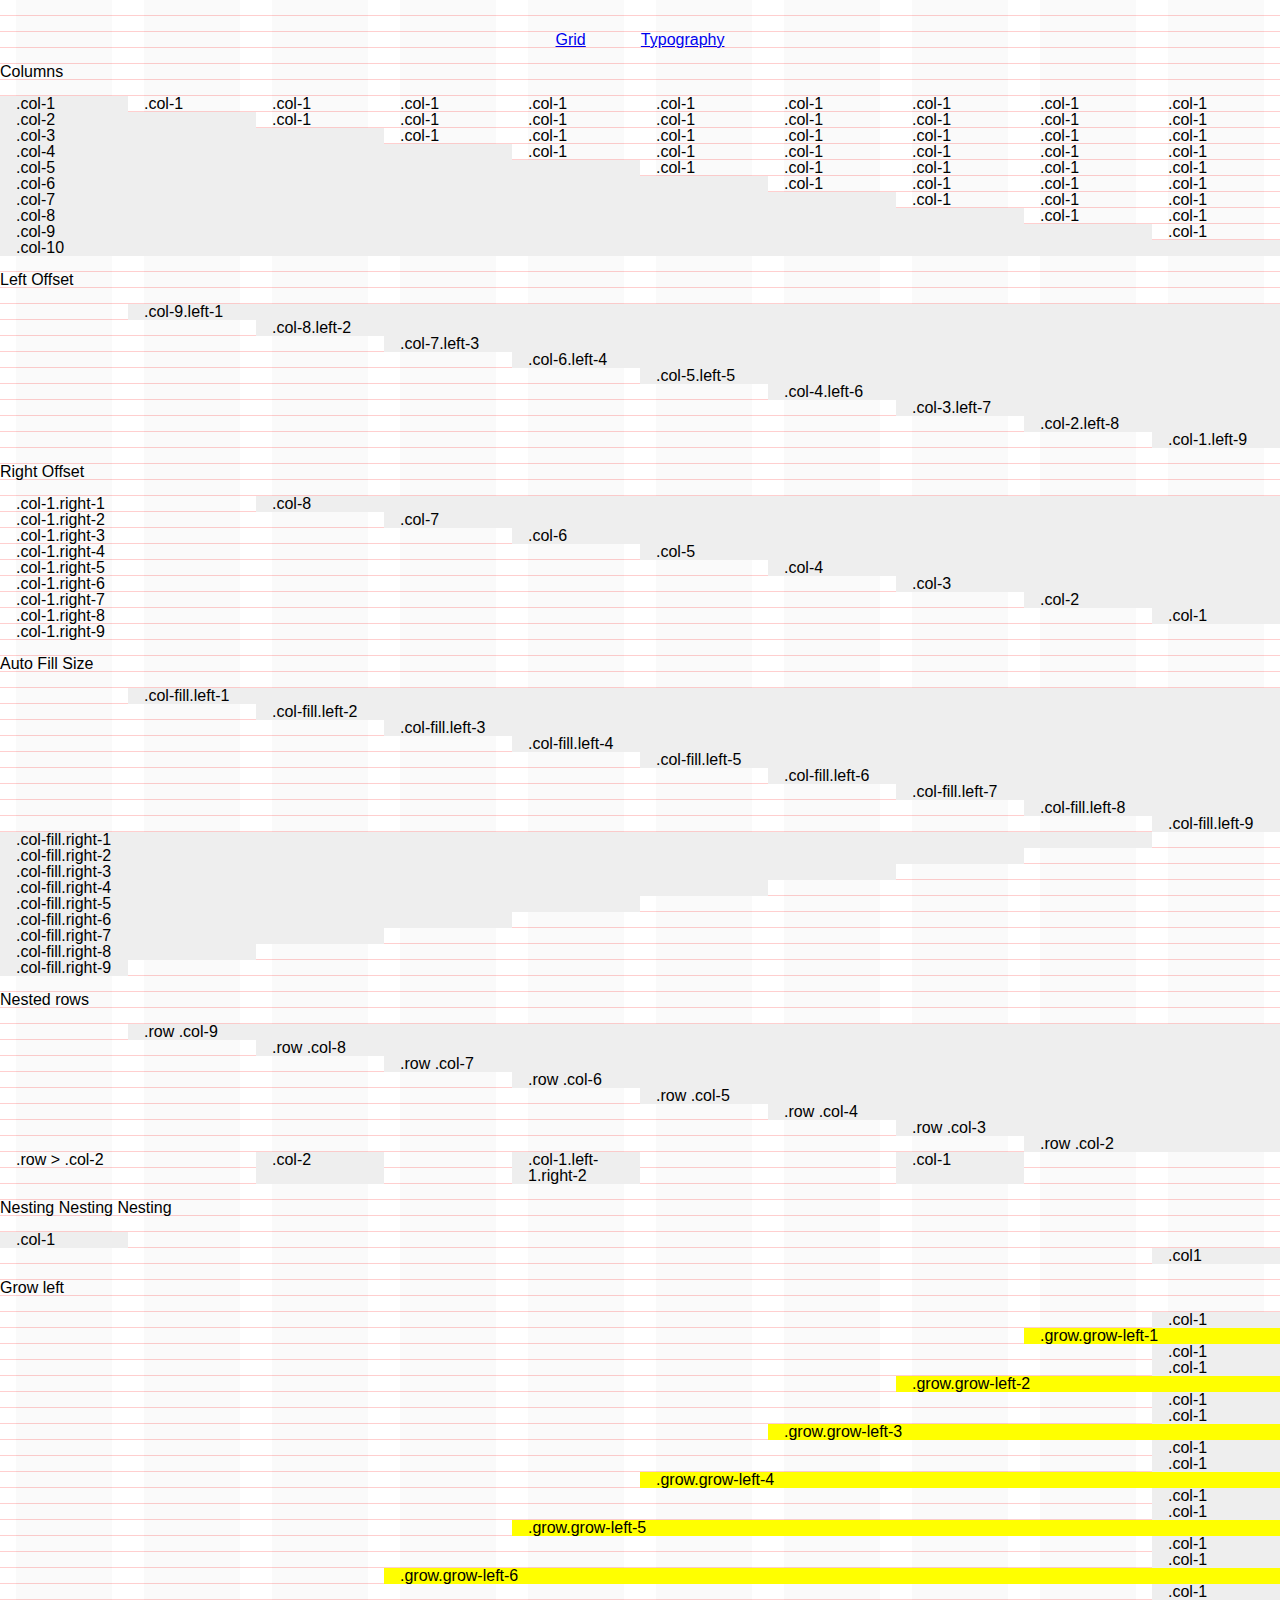
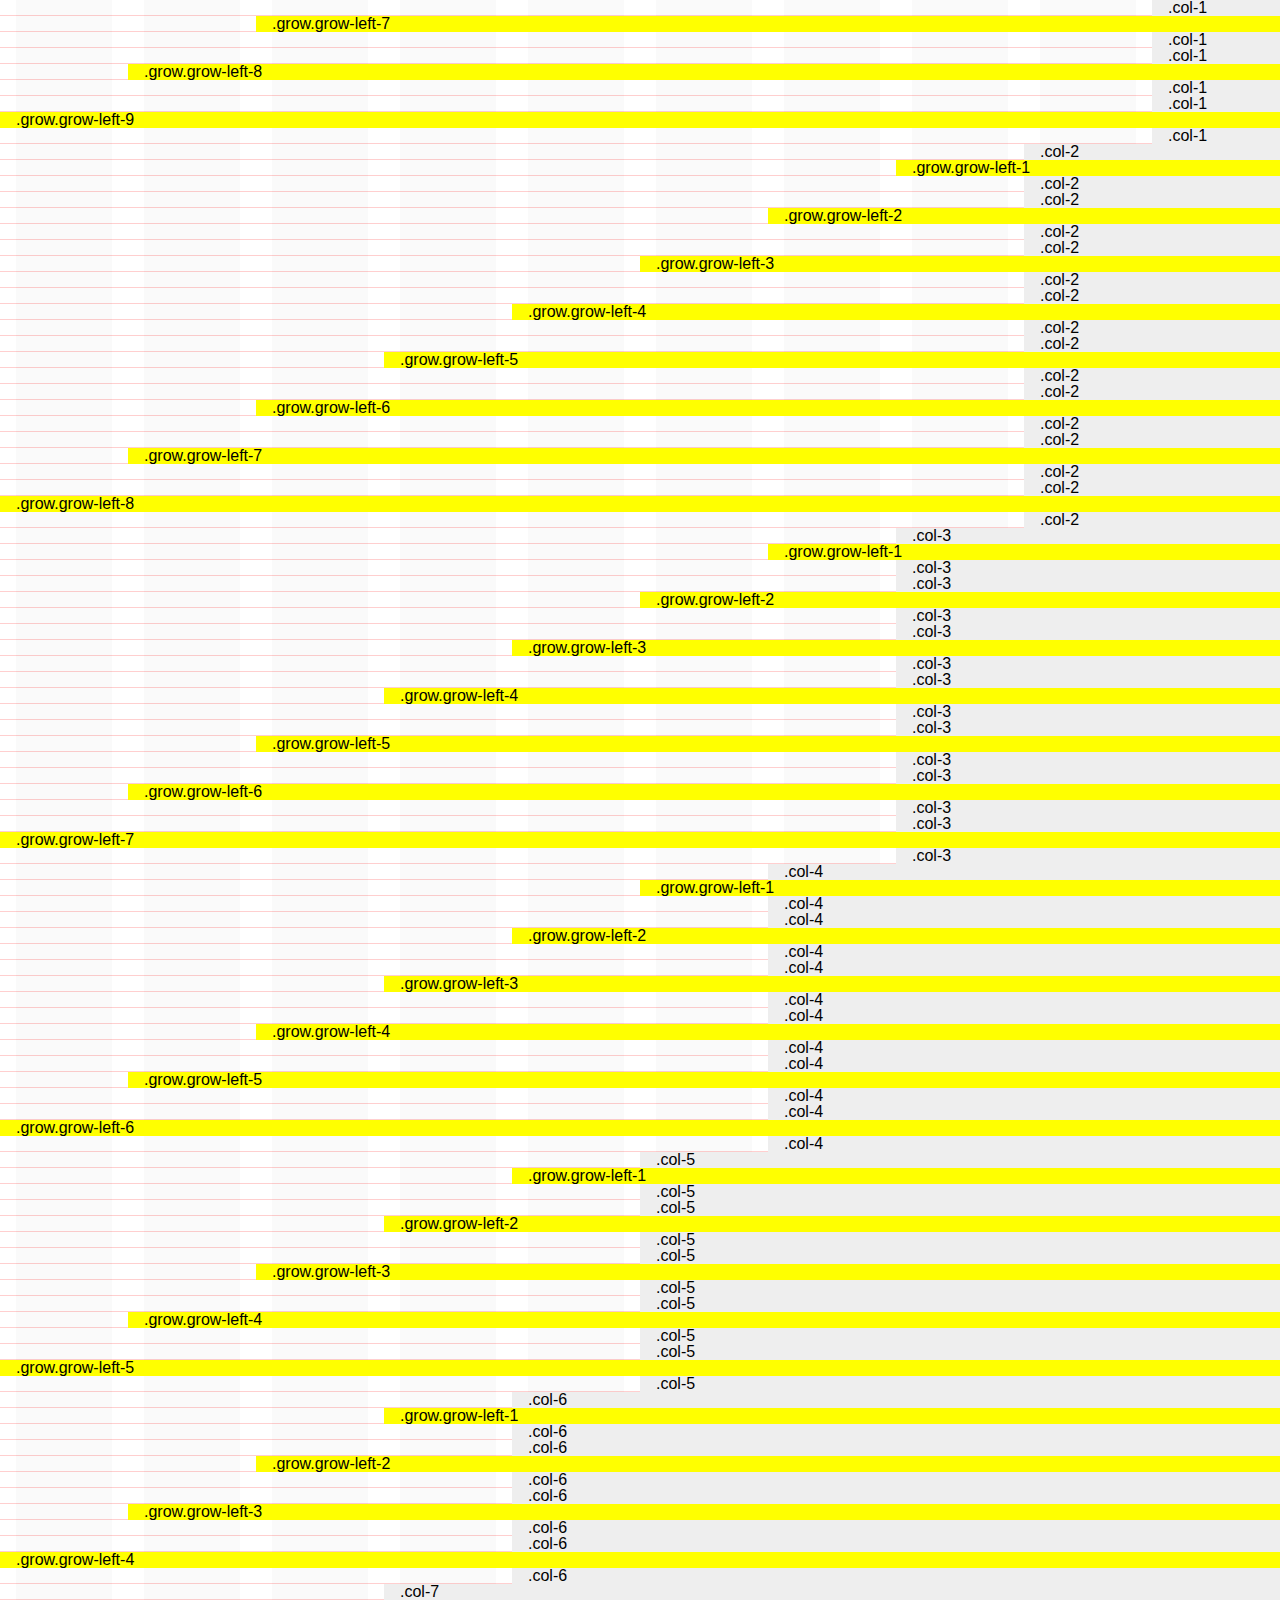
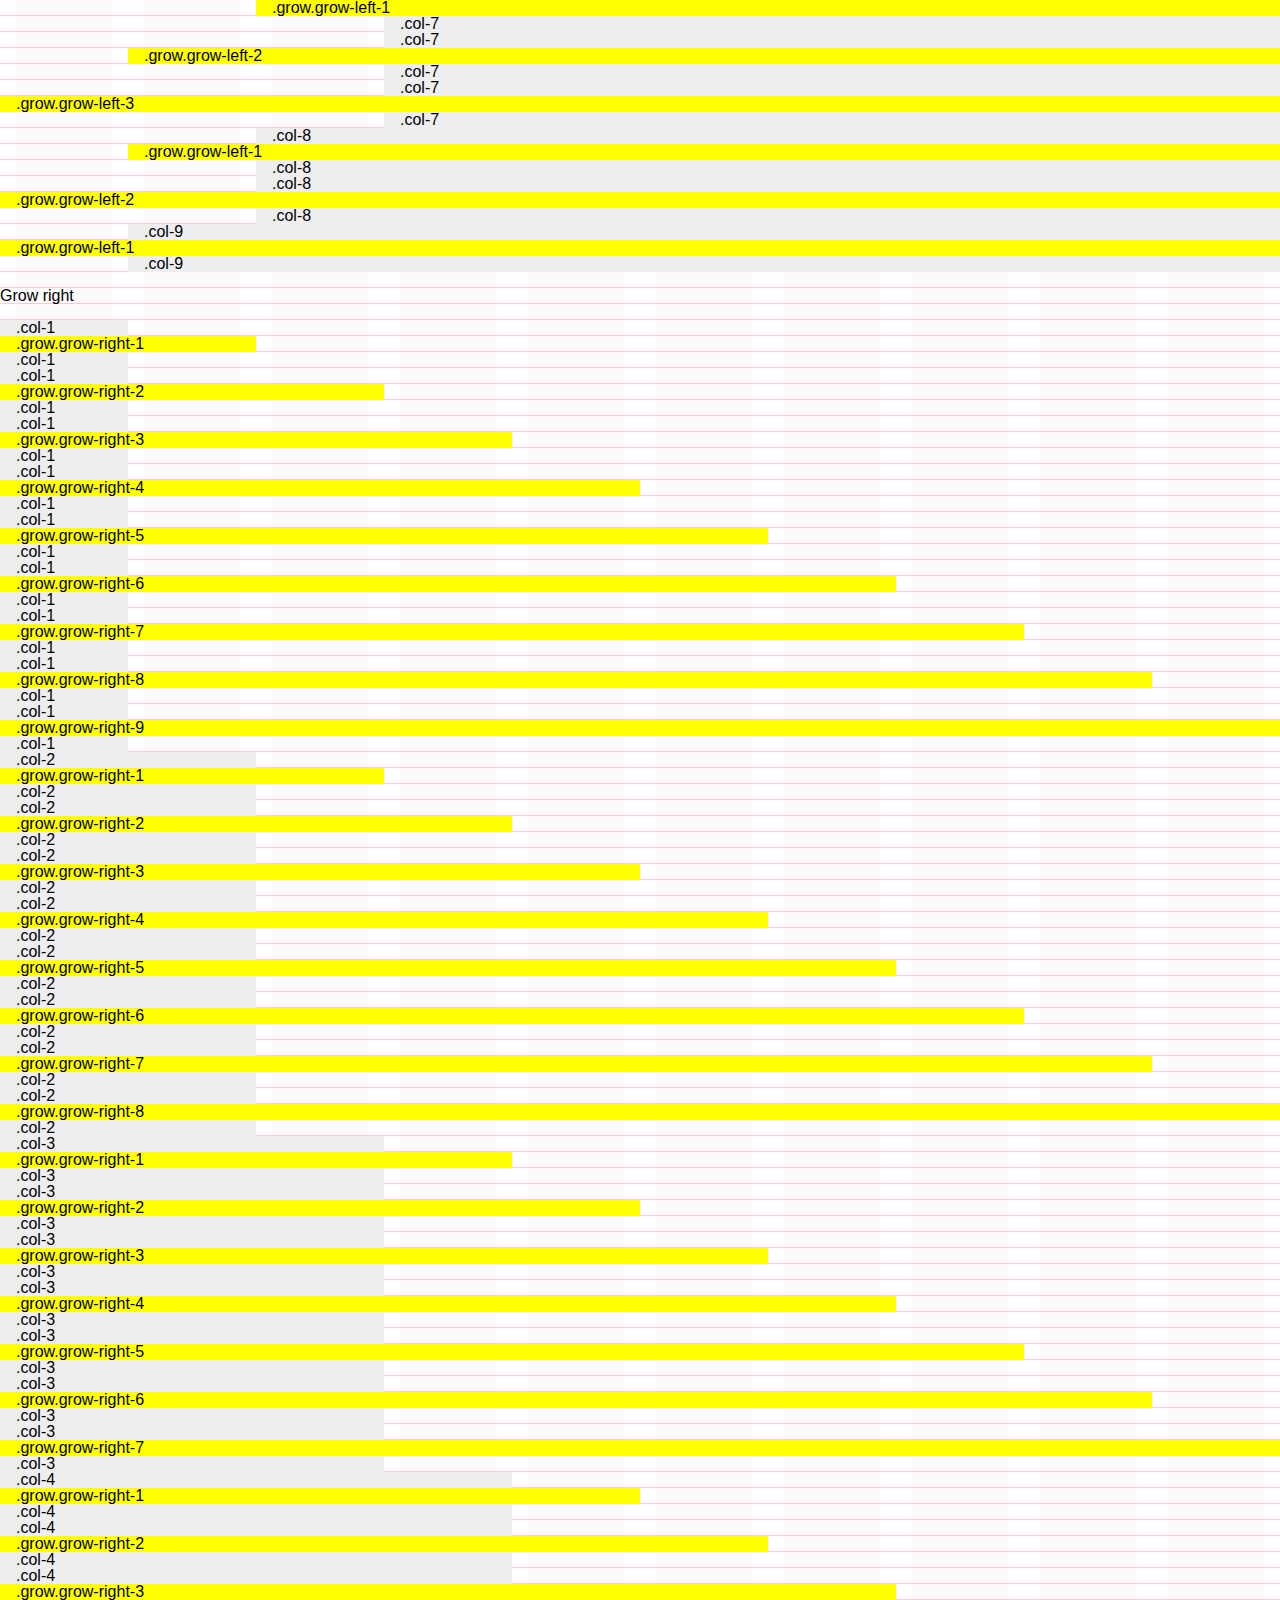
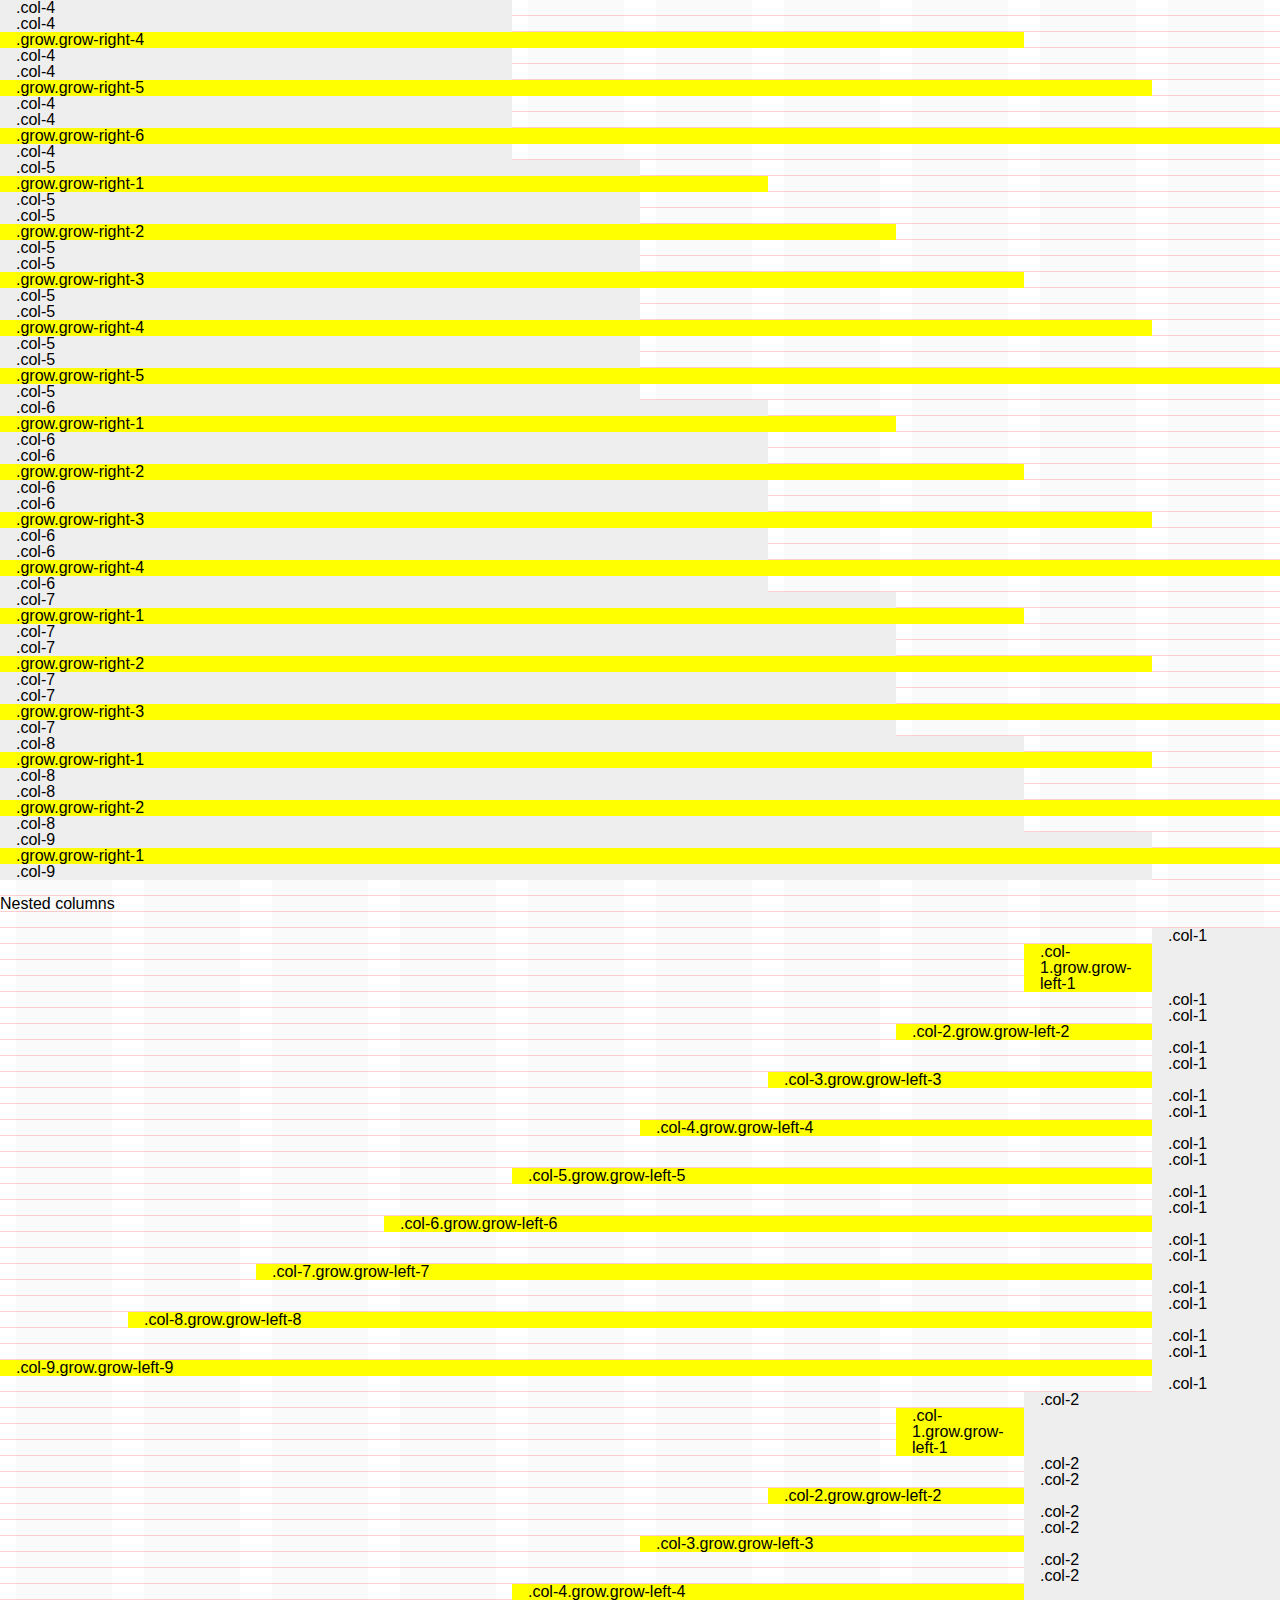
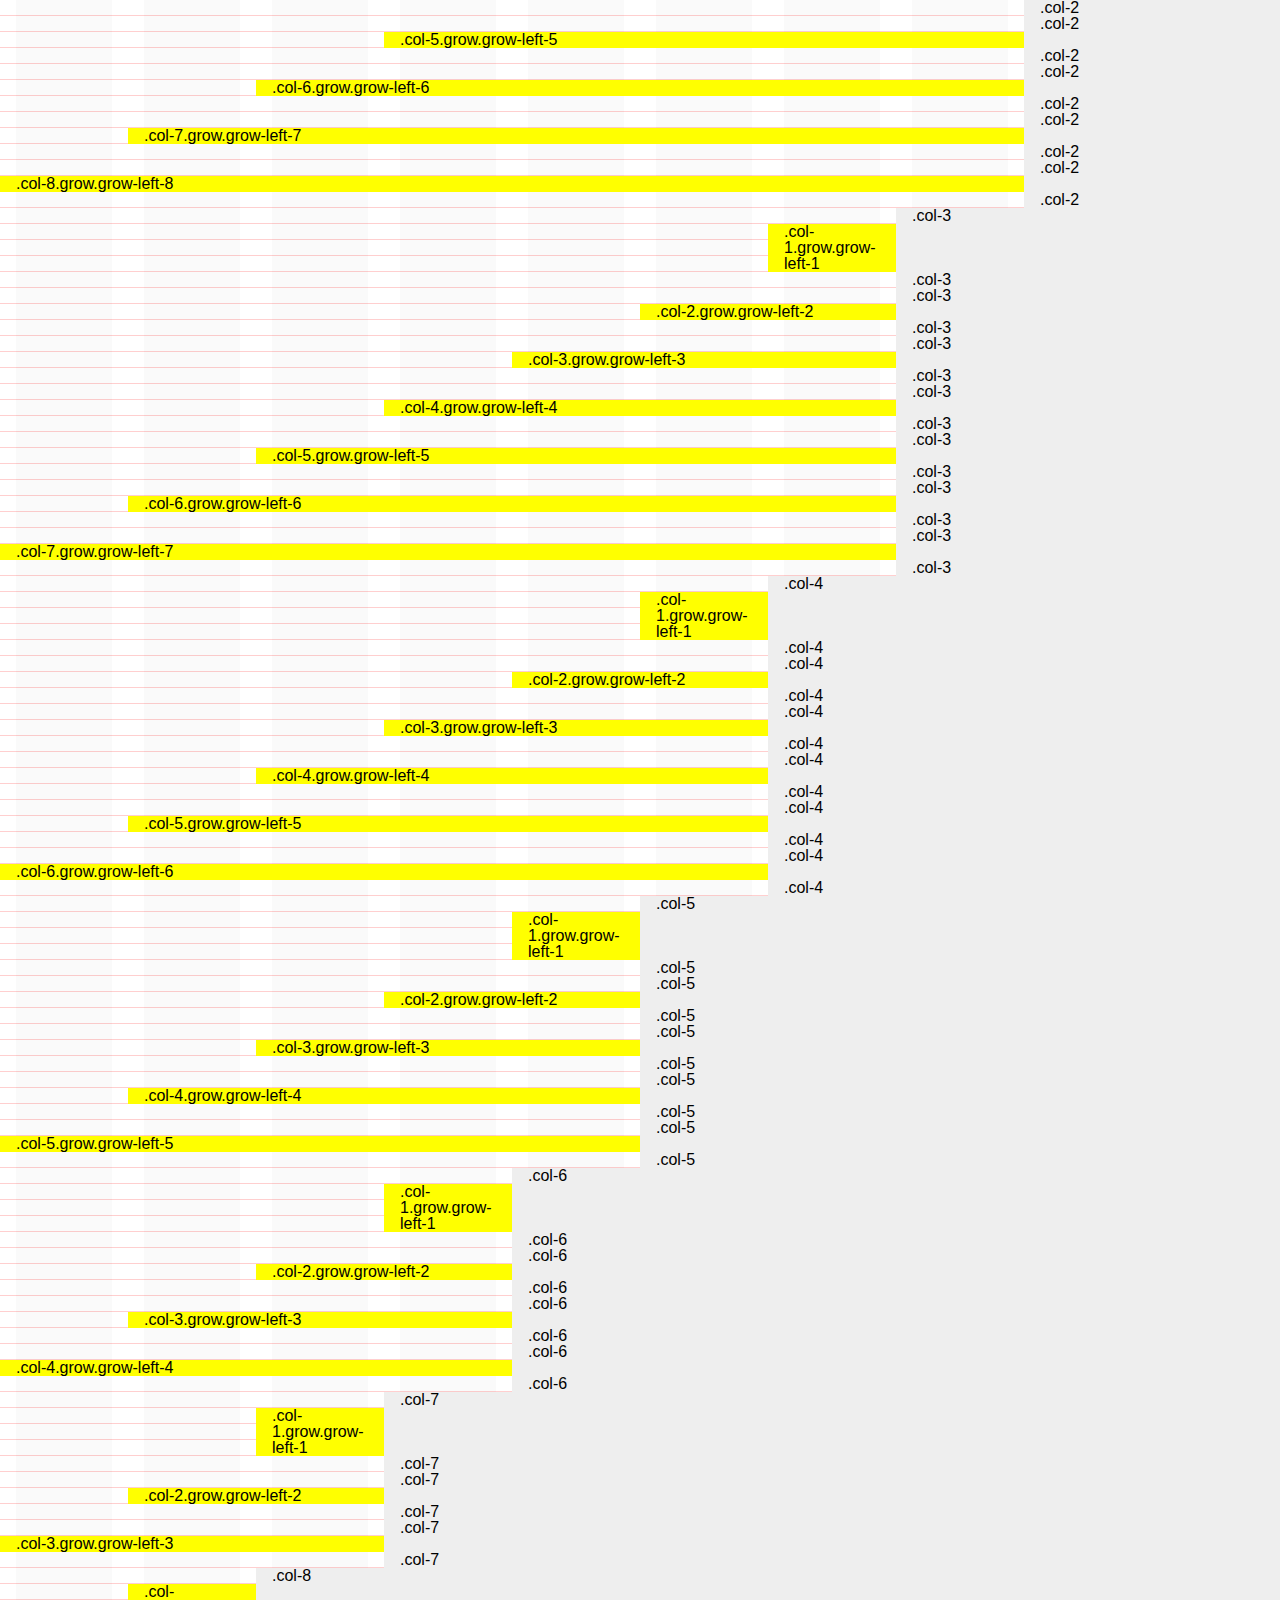
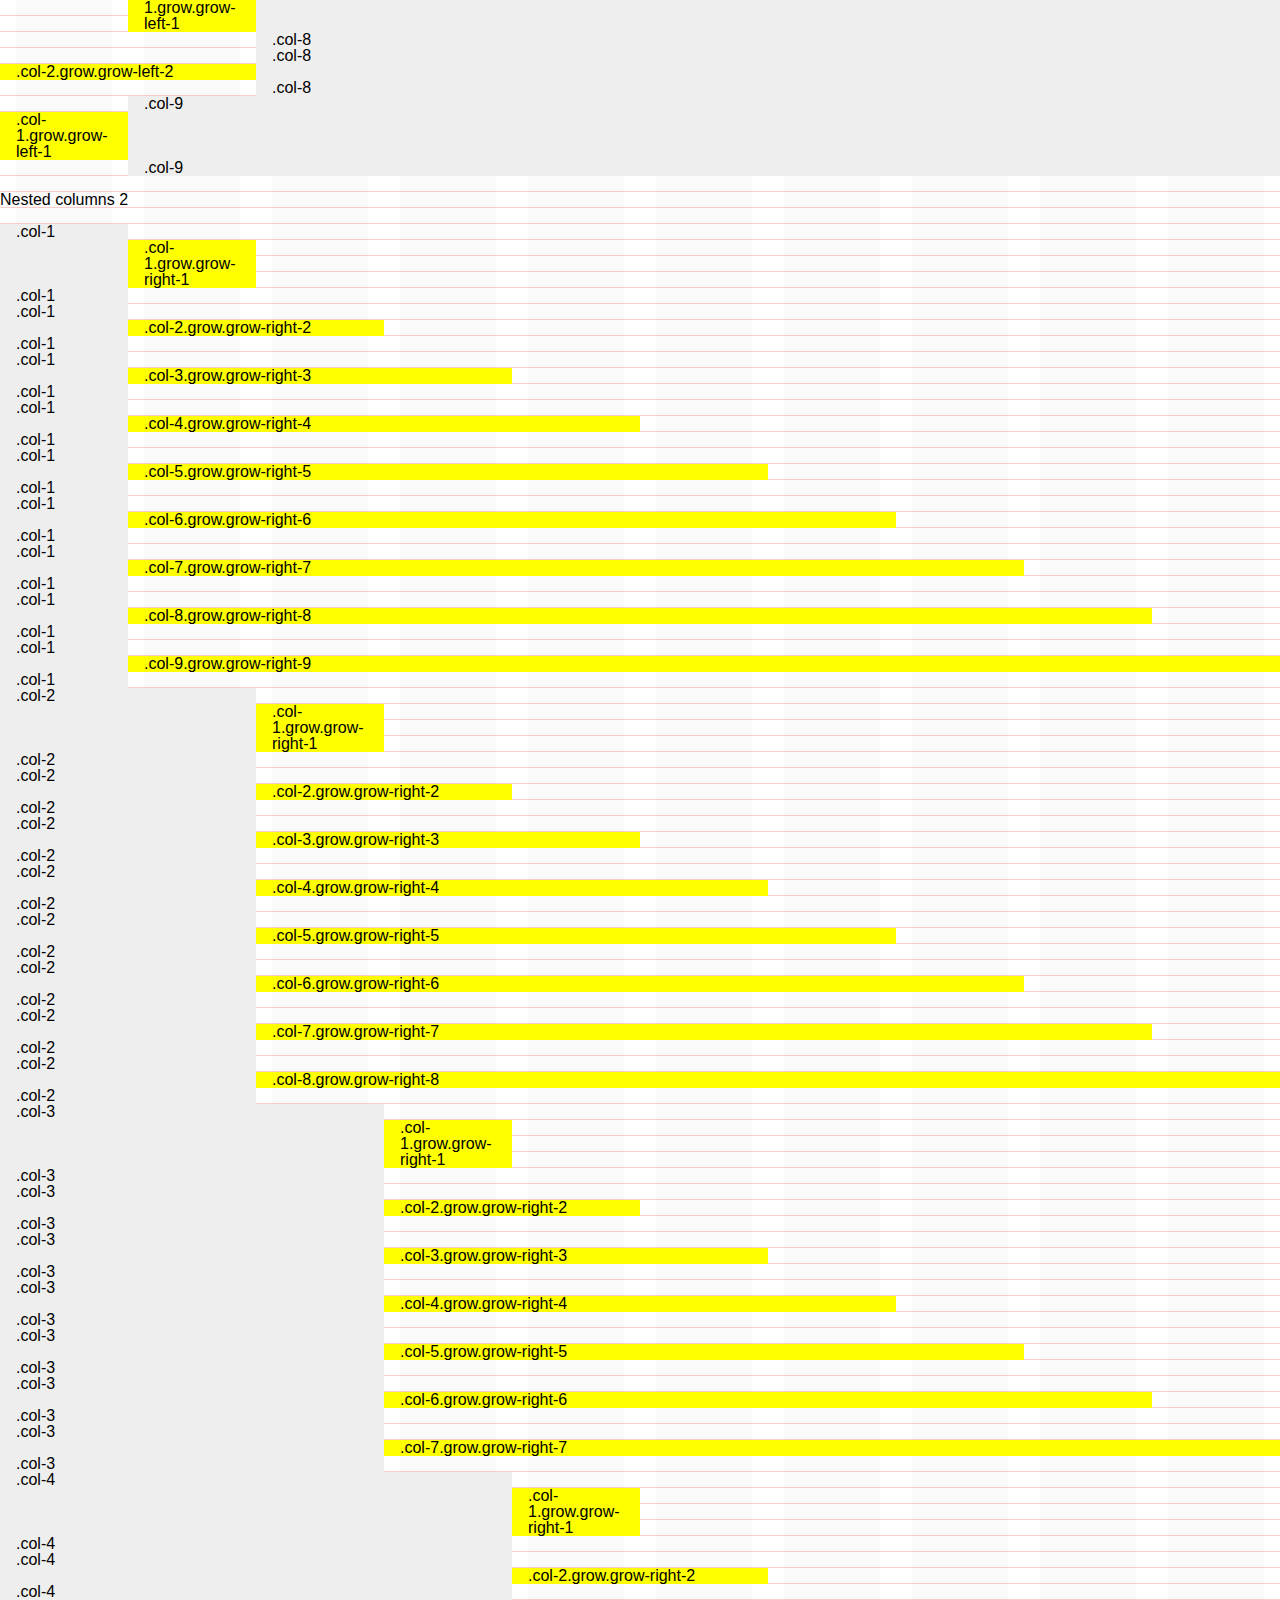
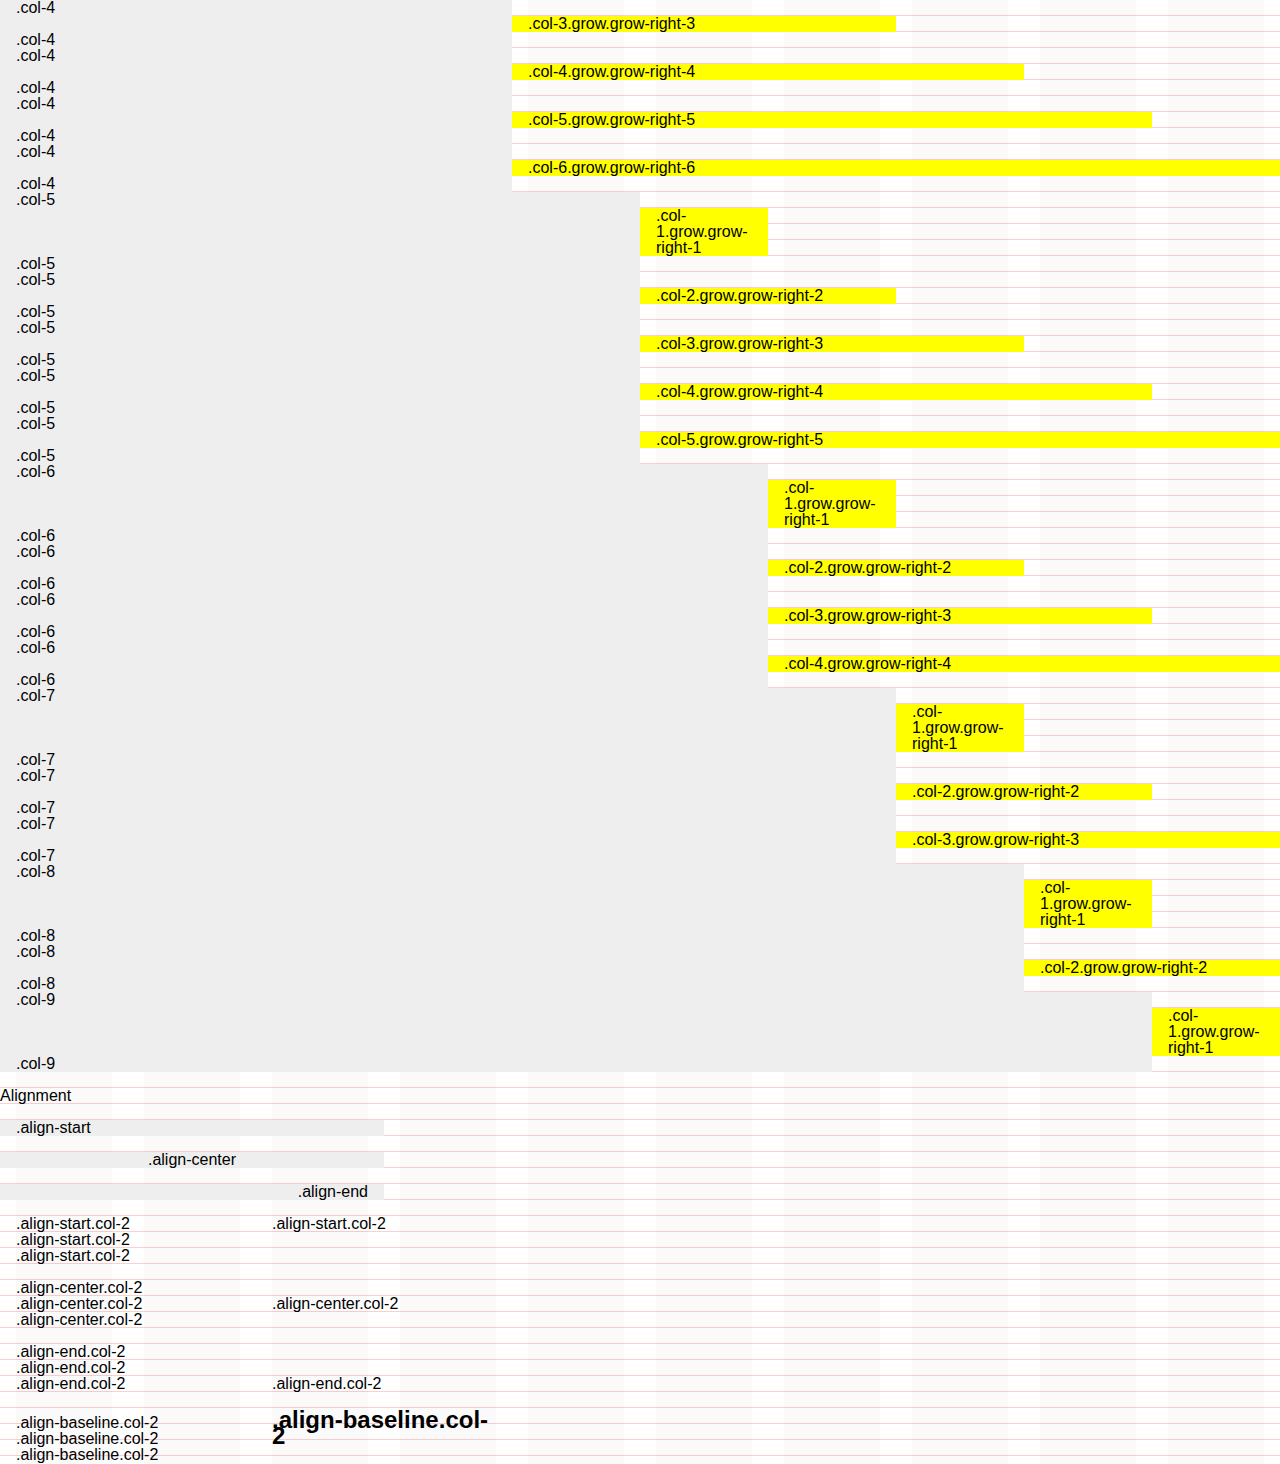
<file: index.html>
<!DOCTYPE html>
<html>
<head>
  <meta charset="utf-8">
  <meta name="viewport" content="width=device-width">
  <title>Typo Grid</title>
  <style>
    body {
      margin: 0;
      font-family: sans-serif;
      line-height: 1rem;
    }
  </style>
  <link rel="stylesheet" type="text/css" href="typogrid.css">
</head>
<body>

  <main class="container">

  <div class="row row--debug">
    <div class="bg-grey"></div>
    <div class="bg-grey"></div>
    <div class="bg-grey"></div>
    <div class="bg-grey"></div>
    <div class="bg-grey"></div>
    <div class="bg-grey"></div>
    <div class="bg-grey"></div>
    <div class="bg-grey"></div>
    <div class="bg-grey"></div>
    <div class="bg-grey"></div>
  </div>

  <div class="row">
    <div class="col col-2 left-4 above-2 justify-around rows mobile-col-4 mobile-center">
      <a href="index.html">Grid</a>
      <a href="typo.html">Typography</a>
    </div>
  </div>

  <div class="above-1 below-1">Columns</div>

  <div class="row">
    <div class="col-1 bg-grey">.col-1</div>
    <div class="col-1">.col-1</div>
    <div class="col-1">.col-1</div>
    <div class="col-1">.col-1</div>
    <div class="col-1">.col-1</div>
    <div class="col-1">.col-1</div>
    <div class="col-1">.col-1</div>
    <div class="col-1">.col-1</div>
    <div class="col-1">.col-1</div>
    <div class="col-1">.col-1</div>
  </div>

  <div class="row">
    <div class="col-2 bg-grey">.col-2</div>
    <div class="col-1">.col-1</div>
    <div class="col-1">.col-1</div>
    <div class="col-1">.col-1</div>
    <div class="col-1">.col-1</div>
    <div class="col-1">.col-1</div>
    <div class="col-1">.col-1</div>
    <div class="col-1">.col-1</div>
    <div class="col-1">.col-1</div>
  </div>

  <div class="row">
    <div class="col-3 bg-grey">.col-3</div>
    <div class="col-1">.col-1</div>
    <div class="col-1">.col-1</div>
    <div class="col-1">.col-1</div>
    <div class="col-1">.col-1</div>
    <div class="col-1">.col-1</div>
    <div class="col-1">.col-1</div>
    <div class="col-1">.col-1</div>
  </div>

  <div class="row">
    <div class="col-4 bg-grey">.col-4</div>
    <div class="col-1">.col-1</div>
    <div class="col-1">.col-1</div>
    <div class="col-1">.col-1</div>
    <div class="col-1">.col-1</div>
    <div class="col-1">.col-1</div>
    <div class="col-1">.col-1</div>
  </div>

  <div class="row">
    <div class="col-5 bg-grey">.col-5</div>
    <div class="col-1">.col-1</div>
    <div class="col-1">.col-1</div>
    <div class="col-1">.col-1</div>
    <div class="col-1">.col-1</div>
    <div class="col-1">.col-1</div>
  </div>

  <div class="row">
    <div class="col-6 bg-grey">.col-6</div>
    <div class="col-1">.col-1</div>
    <div class="col-1">.col-1</div>
    <div class="col-1">.col-1</div>
    <div class="col-1">.col-1</div>
  </div>

  <div class="row">
    <div class="col-7 bg-grey">.col-7</div>
    <div class="col-1">.col-1</div>
    <div class="col-1">.col-1</div>
    <div class="col-1">.col-1</div>
  </div>

  <div class="row">
    <div class="col-8 bg-grey">.col-8</div>
    <div class="col-1">.col-1</div>
    <div class="col-1">.col-1</div>
  </div>

  <div class="row">
    <div class="col-9 bg-grey">.col-9</div>
    <div class="col-1">.col-1</div>
  </div>

  <div class="row">
    <div class="col-10 bg-grey">.col-10</div>
  </div>

  <div class="above-1 below-1">Left Offset</div>

  <div class="row">
    <div class="col-9 left-1 bg-grey">.col-9.left-1</div>
  </div>

  <div class="row">
    <div class="col-8 left-2 bg-grey">.col-8.left-2</div>
  </div>

  <div class="row">
    <div class="col-7 left-3 bg-grey">.col-7.left-3</div>
  </div>

  <div class="row">
    <div class="col-6 left-4 bg-grey">.col-6.left-4</div>
  </div>

  <div class="row">
    <div class="col-5 left-5 bg-grey">.col-5.left-5</div>
  </div>

  <div class="row">
    <div class="col-4 left-6 bg-grey">.col-4.left-6</div>
  </div>

  <div class="row">
    <div class="col-3 left-7 bg-grey">.col-3.left-7</div>
  </div>

  <div class="row">
    <div class="col-2 left-8 bg-grey">.col-2.left-8</div>
  </div>

  <div class="row">
    <div class="col-1 left-9 bg-grey">.col-1.left-9</div>
  </div>

  <div class="above-1 below-1">Right Offset</div>

  <div class="row">
    <div class="col-1 right-1">.col-1.right-1</div>
    <div class="col-8 bg-grey">.col-8</div>
  </div>

  <div class="row">
    <div class="col-1 right-2">.col-1.right-2</div>
    <div class="col-7 bg-grey">.col-7</div>
  </div>

  <div class="row">
    <div class="col-1 right-3">.col-1.right-3</div>
    <div class="col-6 bg-grey">.col-6</div>
  </div>

  <div class="row">
    <div class="col-1 right-4">.col-1.right-4</div>
    <div class="col-5 bg-grey">.col-5</div>
  </div>

  <div class="row">
    <div class="col-1 right-5">.col-1.right-5</div>
    <div class="col-4 bg-grey">.col-4</div>
  </div>

  <div class="row">
    <div class="col-1 right-6">.col-1.right-6</div>
    <div class="col-3 bg-grey">.col-3</div>
  </div>

  <div class="row">
    <div class="col-1 right-7">.col-1.right-7</div>
    <div class="col-2 bg-grey">.col-2</div>
  </div>

  <div class="row">
    <div class="col-1 right-8">.col-1.right-8</div>
    <div class="col-1 bg-grey">.col-1</div>
  </div>

  <div class="row">
    <div class="col-1 right-9">.col-1.right-9</div>
  </div>


  <div class="above-1 below-1">Auto Fill Size</div>

  <div class="row">
    <div class="col-fill left-1 bg-grey">.col-fill.left-1</div>
  </div>

  <div class="row">
    <div class="col-fill left-2 bg-grey">.col-fill.left-2</div>
  </div>

  <div class="row">
    <div class="col-fill left-3 bg-grey">.col-fill.left-3</div>
  </div>

  <div class="row">
    <div class="col-fill left-4 bg-grey">.col-fill.left-4</div>
  </div>

  <div class="row">
    <div class="col-fill left-5 bg-grey">.col-fill.left-5</div>
  </div>

  <div class="row">
    <div class="col-fill left-6 bg-grey">.col-fill.left-6</div>
  </div>

  <div class="row">
    <div class="col-fill left-7 bg-grey">.col-fill.left-7</div>
  </div>

  <div class="row">
    <div class="col-fill left-8 bg-grey">.col-fill.left-8</div>
  </div>

  <div class="row">
    <div class="col-fill left-9 bg-grey">.col-fill.left-9</div>
  </div>

  <div class="row">
    <div class="col-fill right-1 bg-grey">.col-fill.right-1</div>
  </div>

  <div class="row">
    <div class="col-fill right-2 bg-grey">.col-fill.right-2</div>
  </div>

  <div class="row">
    <div class="col-fill right-3 bg-grey">.col-fill.right-3</div>
  </div>

  <div class="row">
    <div class="col-fill right-4 bg-grey">.col-fill.right-4</div>
  </div>

  <div class="row">
    <div class="col-fill right-5 bg-grey">.col-fill.right-5</div>
  </div>

  <div class="row">
    <div class="col-fill right-6 bg-grey">.col-fill.right-6</div>
  </div>

  <div class="row">
    <div class="col-fill right-7 bg-grey">.col-fill.right-7</div>
  </div>

  <div class="row">
    <div class="col-fill right-8 bg-grey">.col-fill.right-8</div>
  </div>

  <div class="row">
    <div class="col-fill right-9 bg-grey">.col-fill.right-9</div>
  </div>

  <div class="above-1 below-1">Nested rows</div>

  <div class="row">
    <div class="col-9 left-1">
      <div class="row">
        <div class="col-9 bg-grey">.row .col-9</div>
      </div>
    </div>
  </div>
  <div class="row">
    <div class="col-8 left-2">
      <div class="row">
        <div class="col-8 bg-grey">.row .col-8</div>
      </div>
    </div>
  </div>
  <div class="row">
    <div class="col-7 left-3">
      <div class="row">
        <div class="col-7 bg-grey">.row .col-7</div>
      </div>
    </div>
  </div>
  <div class="row">
    <div class="col-6 left-4">
      <div class="row">
        <div class="col-6 bg-grey">.row .col-6</div>
      </div>
    </div>
  </div>
  <div class="row">
    <div class="col-5 left-5">
      <div class="row">
        <div class="col-5 bg-grey">.row .col-5</div>
      </div>
    </div>
  </div>
  <div class="row">
    <div class="col-4 left-6">
      <div class="row">
        <div class="col-4 bg-grey">.row .col-4</div>
      </div>
    </div>
  </div>
  <div class="row">
    <div class="col-3 left-7">
      <div class="row">
        <div class="col-3 bg-grey">.row .col-3</div>
      </div>
    </div>
  </div>
  <div class="row">
    <div class="col-2 left-8">
      <div class="row">
        <div class="col-2 bg-grey">.row .col-2</div>
      </div>
    </div>
  </div>

  <div class="row">
    <div class="col-8">
      <div class="row">
        <div class="col-2">.row > .col-2</div>
        <div class="col-6">
          <div class="row">
            <div class="col-1 bg-grey">.col-2</div>
            <div class="col-1 left-1 right-2 bg-grey">.col-1.left-1.right-2</div>
            <div class="col-1 bg-grey">.col-1</div>
          </div>
        </div>
      </div>
    </div>
  </div>

  <div class="above-1 below-1">Nesting Nesting Nesting</div>

  <div class="row">
    <div class="col-1">
      <div class="row">
        <div class="col-1">
          <div class="row">
            <div class="col-1 bg-grey">.col-1</div>
          </div>
        </div>
      </div>
    </div>
  </div>

  <div class="row">
    <div class="col-9 left-1">
      <div class="row">
        <div class="col-8 left-1">
          <div class="row">
            <div class="col-7 left-1">
              <div class="row">
                <div class="col-6 left-1">
                  <div class="row">
                    <div class="col-5 left-1">
                      <div class="row">
                        <div class="col-4 left-1">
                          <div class="row">
                            <div class="col-3 left-1">
                              <div class="row">
                                <div class="col-2 left-1">
                                  <div class="row">
                                    <div class="col-1 left-1 bg-grey">.col1</div>
                                  </div>
                                </div>
                              </div>
                            </div>
                          </div>
                        </div>
                      </div>
                    </div>
                  </div>
                </div>
              </div>
            </div>
          </div>
        </div>
      </div>
    </div>
  </div>

  <div class="above-1 below-1">Grow left</div>

  <div class="row">
    <div class="col-1 left-9 bg-grey">
      .col-1
      <div class="grow grow-left-1 bg-yellow">.grow.grow-left-1</div>
      .col-1
    </div>
  </div>
  <div class="row">
    <div class="col-1 left-9 bg-grey">
      .col-1
      <div class="grow grow-left-2 bg-yellow">.grow.grow-left-2</div>
      .col-1
    </div>
  </div>
  <div class="row">
    <div class="col-1 left-9 bg-grey">
      .col-1
      <div class="grow grow-left-3 bg-yellow">.grow.grow-left-3</div>
      .col-1
    </div>
  </div>
  <div class="row">
    <div class="col-1 left-9 bg-grey">
      .col-1
      <div class="grow grow-left-4 bg-yellow">.grow.grow-left-4</div>
      .col-1
    </div>
  </div>
  <div class="row">
    <div class="col-1 left-9 bg-grey">
      .col-1
      <div class="grow grow-left-5 bg-yellow">.grow.grow-left-5</div>
      .col-1
    </div>
  </div>
  <div class="row">
    <div class="col-1 left-9 bg-grey">
      .col-1
      <div class="grow grow-left-6 bg-yellow">.grow.grow-left-6</div>
      .col-1
    </div>
  </div>
  <div class="row">
    <div class="col-1 left-9 bg-grey">
      .col-1
      <div class="grow grow-left-7 bg-yellow">.grow.grow-left-7</div>
      .col-1
    </div>
  </div>
  <div class="row">
    <div class="col-1 left-9 bg-grey">
      .col-1
      <div class="grow grow-left-8 bg-yellow">.grow.grow-left-8</div>
      .col-1
    </div>
  </div>
  <div class="row">
    <div class="col-1 left-9 bg-grey">
      .col-1
      <div class="grow grow-left-9 bg-yellow">.grow.grow-left-9</div>
      .col-1
    </div>
  </div>

  <div class="row">
    <div class="col-2 left-8 bg-grey">
      .col-2
      <div class="grow grow-left-1 bg-yellow">.grow.grow-left-1</div>
      .col-2
    </div>
  </div>
  <div class="row">
    <div class="col-2 left-8 bg-grey">
      .col-2
      <div class="grow grow-left-2 bg-yellow">.grow.grow-left-2</div>
      .col-2
    </div>
  </div>
  <div class="row">
    <div class="col-2 left-8 bg-grey">
      .col-2
      <div class="grow grow-left-3 bg-yellow">.grow.grow-left-3</div>
      .col-2
    </div>
  </div>
  <div class="row">
    <div class="col-2 left-8 bg-grey">
      .col-2
      <div class="grow grow-left-4 bg-yellow">.grow.grow-left-4</div>
      .col-2
    </div>
  </div>
  <div class="row">
    <div class="col-2 left-8 bg-grey">
      .col-2
      <div class="grow grow-left-5 bg-yellow">.grow.grow-left-5</div>
      .col-2
    </div>
  </div>
  <div class="row">
    <div class="col-2 left-8 bg-grey">
      .col-2
      <div class="grow grow-left-6 bg-yellow">.grow.grow-left-6</div>
      .col-2
    </div>
  </div>
  <div class="row">
    <div class="col-2 left-8 bg-grey">
      .col-2
      <div class="grow grow-left-7 bg-yellow">.grow.grow-left-7</div>
      .col-2
    </div>
  </div>
  <div class="row">
    <div class="col-2 left-8 bg-grey">
      .col-2
      <div class="grow grow-left-8 bg-yellow">.grow.grow-left-8</div>
      .col-2
    </div>
  </div>

  <div class="row">
    <div class="col-3 left-7 bg-grey">
      .col-3
      <div class="grow grow-left-1 bg-yellow">.grow.grow-left-1</div>
      .col-3
    </div>
  </div>
  <div class="row">
    <div class="col-3 left-7 bg-grey">
      .col-3
      <div class="grow grow-left-2 bg-yellow">.grow.grow-left-2</div>
      .col-3
    </div>
  </div>
  <div class="row">
    <div class="col-3 left-7 bg-grey">
      .col-3
      <div class="grow grow-left-3 bg-yellow">.grow.grow-left-3</div>
      .col-3
    </div>
  </div>
  <div class="row">
    <div class="col-3 left-7 bg-grey">
      .col-3
      <div class="grow grow-left-4 bg-yellow">.grow.grow-left-4</div>
      .col-3
    </div>
  </div>
  <div class="row">
    <div class="col-3 left-7 bg-grey">
      .col-3
      <div class="grow grow-left-5 bg-yellow">.grow.grow-left-5</div>
      .col-3
    </div>
  </div>
  <div class="row">
    <div class="col-3 left-7 bg-grey">
      .col-3
      <div class="grow grow-left-6 bg-yellow">.grow.grow-left-6</div>
      .col-3
    </div>
  </div>
  <div class="row">
    <div class="col-3 left-7 bg-grey">
      .col-3
      <div class="grow grow-left-7 bg-yellow">.grow.grow-left-7</div>
      .col-3
    </div>
  </div>

  <div class="row">
    <div class="col-4 left-6 bg-grey">
      .col-4
      <div class="grow grow-left-1 bg-yellow">.grow.grow-left-1</div>
      .col-4
    </div>
  </div>
  <div class="row">
    <div class="col-4 left-6 bg-grey">
      .col-4
      <div class="grow grow-left-2 bg-yellow">.grow.grow-left-2</div>
      .col-4
    </div>
  </div>
  <div class="row">
    <div class="col-4 left-6 bg-grey">
      .col-4
      <div class="grow grow-left-3 bg-yellow">.grow.grow-left-3</div>
      .col-4
    </div>
  </div>
  <div class="row">
    <div class="col-4 left-6 bg-grey">
      .col-4
      <div class="grow grow-left-4 bg-yellow">.grow.grow-left-4</div>
      .col-4
    </div>
  </div>
  <div class="row">
    <div class="col-4 left-6 bg-grey">
      .col-4
      <div class="grow grow-left-5 bg-yellow">.grow.grow-left-5</div>
      .col-4
    </div>
  </div>
  <div class="row">
    <div class="col-4 left-6 bg-grey">
      .col-4
      <div class="grow grow-left-6 bg-yellow">.grow.grow-left-6</div>
      .col-4
    </div>
  </div>

  <div class="row">
    <div class="col-5 left-5 bg-grey">
      .col-5
      <div class="grow grow-left-1 bg-yellow">.grow.grow-left-1</div>
      .col-5
    </div>
  </div>
  <div class="row">
    <div class="col-5 left-5 bg-grey">
      .col-5
      <div class="grow grow-left-2 bg-yellow">.grow.grow-left-2</div>
      .col-5
    </div>
  </div>
  <div class="row">
    <div class="col-5 left-5 bg-grey">
      .col-5
      <div class="grow grow-left-3 bg-yellow">.grow.grow-left-3</div>
      .col-5
    </div>
  </div>
  <div class="row">
    <div class="col-5 left-5 bg-grey">
      .col-5
      <div class="grow grow-left-4 bg-yellow">.grow.grow-left-4</div>
      .col-5
    </div>
  </div>
  <div class="row">
    <div class="col-5 left-5 bg-grey">
      .col-5
      <div class="grow grow-left-5 bg-yellow">.grow.grow-left-5</div>
      .col-5
    </div>
  </div>

  <div class="row">
    <div class="col-6 left-4 bg-grey">
      .col-6
      <div class="grow grow-left-1 bg-yellow">.grow.grow-left-1</div>
      .col-6
    </div>
  </div>
  <div class="row">
    <div class="col-6 left-4 bg-grey">
      .col-6
      <div class="grow grow-left-2 bg-yellow">.grow.grow-left-2</div>
      .col-6
    </div>
  </div>
  <div class="row">
    <div class="col-6 left-4 bg-grey">
      .col-6
      <div class="grow grow-left-3 bg-yellow">.grow.grow-left-3</div>
      .col-6
    </div>
  </div>
  <div class="row">
    <div class="col-6 left-4 bg-grey">
      .col-6
      <div class="grow grow-left-4 bg-yellow">.grow.grow-left-4</div>
      .col-6
    </div>
  </div>

  <div class="row">
    <div class="col-7 left-3 bg-grey">
      .col-7
      <div class="grow grow-left-1 bg-yellow">.grow.grow-left-1</div>
      .col-7
    </div>
  </div>
  <div class="row">
    <div class="col-7 left-3 bg-grey">
      .col-7
      <div class="grow grow-left-2 bg-yellow">.grow.grow-left-2</div>
      .col-7
    </div>
  </div>
  <div class="row">
    <div class="col-7 left-3 bg-grey">
      .col-7
      <div class="grow grow-left-3 bg-yellow">.grow.grow-left-3</div>
      .col-7
    </div>
  </div>

  <div class="row">
    <div class="col-8 left-2 bg-grey">
      .col-8
      <div class="grow grow-left-1 bg-yellow">.grow.grow-left-1</div>
      .col-8
    </div>
  </div>
  <div class="row">
    <div class="col-8 left-2 bg-grey">
      .col-8
      <div class="grow grow-left-2 bg-yellow">.grow.grow-left-2</div>
      .col-8
    </div>
  </div>
  <div class="row">
    <div class="col-9 left-1 bg-grey">
      .col-9
      <div class="grow grow-left-1 bg-yellow">.grow.grow-left-1</div>
      .col-9
    </div>
  </div>

  <div class="above-1 below-1">Grow right</div>

  <div class="row">
    <div class="col-1 bg-grey">
      .col-1
      <div class="grow grow-right-1 bg-yellow">.grow.grow-right-1</div>
      .col-1
    </div>
  </div>
  <div class="row">
    <div class="col-1 bg-grey">
      .col-1
      <div class="grow grow-right-2 bg-yellow">.grow.grow-right-2</div>
      .col-1
    </div>
  </div>
  <div class="row">
    <div class="col-1 bg-grey">
      .col-1
      <div class="grow grow-right-3 bg-yellow">.grow.grow-right-3</div>
      .col-1
    </div>
  </div>
  <div class="row">
    <div class="col-1 bg-grey">
      .col-1
      <div class="grow grow-right-4 bg-yellow">.grow.grow-right-4</div>
      .col-1
    </div>
  </div>
  <div class="row">
    <div class="col-1 bg-grey">
      .col-1
      <div class="grow grow-right-5 bg-yellow">.grow.grow-right-5</div>
      .col-1
    </div>
  </div>
  <div class="row">
    <div class="col-1 bg-grey">
      .col-1
      <div class="grow grow-right-6 bg-yellow">.grow.grow-right-6</div>
      .col-1
    </div>
  </div>
  <div class="row">
    <div class="col-1 bg-grey">
      .col-1
      <div class="grow grow-right-7 bg-yellow">.grow.grow-right-7</div>
      .col-1
    </div>
  </div>
  <div class="row">
    <div class="col-1 bg-grey">
      .col-1
      <div class="grow grow-right-8 bg-yellow">.grow.grow-right-8</div>
      .col-1
    </div>
  </div>
  <div class="row">
    <div class="col-1 bg-grey">
      .col-1
      <div class="grow grow-right-9 bg-yellow">.grow.grow-right-9</div>
      .col-1
    </div>
  </div>

  <div class="row">
    <div class="col-2 bg-grey">
      .col-2
      <div class="grow grow-right-1 bg-yellow">.grow.grow-right-1</div>
      .col-2
    </div>
  </div>
  <div class="row">
    <div class="col-2 bg-grey">
      .col-2
      <div class="grow grow-right-2 bg-yellow">.grow.grow-right-2</div>
      .col-2
    </div>
  </div>
  <div class="row">
    <div class="col-2 bg-grey">
      .col-2
      <div class="grow grow-right-3 bg-yellow">.grow.grow-right-3</div>
      .col-2
    </div>
  </div>
  <div class="row">
    <div class="col-2 bg-grey">
      .col-2
      <div class="grow grow-right-4 bg-yellow">.grow.grow-right-4</div>
      .col-2
    </div>
  </div>
  <div class="row">
    <div class="col-2 bg-grey">
      .col-2
      <div class="grow grow-right-5 bg-yellow">.grow.grow-right-5</div>
      .col-2
    </div>
  </div>
  <div class="row">
    <div class="col-2 bg-grey">
      .col-2
      <div class="grow grow-right-6 bg-yellow">.grow.grow-right-6</div>
      .col-2
    </div>
  </div>
  <div class="row">
    <div class="col-2 bg-grey">
      .col-2
      <div class="grow grow-right-7 bg-yellow">.grow.grow-right-7</div>
      .col-2
    </div>
  </div>
  <div class="row">
    <div class="col-2 bg-grey">
      .col-2
      <div class="grow grow-right-8 bg-yellow">.grow.grow-right-8</div>
      .col-2
    </div>
  </div>

  <div class="row">
    <div class="col-3 bg-grey">
      .col-3
      <div class="grow grow-right-1 bg-yellow">.grow.grow-right-1</div>
      .col-3
    </div>
  </div>
  <div class="row">
    <div class="col-3 bg-grey">
      .col-3
      <div class="grow grow-right-2 bg-yellow">.grow.grow-right-2</div>
      .col-3
    </div>
  </div>
  <div class="row">
    <div class="col-3 bg-grey">
      .col-3
      <div class="grow grow-right-3 bg-yellow">.grow.grow-right-3</div>
      .col-3
    </div>
  </div>
  <div class="row">
    <div class="col-3 bg-grey">
      .col-3
      <div class="grow grow-right-4 bg-yellow">.grow.grow-right-4</div>
      .col-3
    </div>
  </div>
  <div class="row">
    <div class="col-3 bg-grey">
      .col-3
      <div class="grow grow-right-5 bg-yellow">.grow.grow-right-5</div>
      .col-3
    </div>
  </div>
  <div class="row">
    <div class="col-3 bg-grey">
      .col-3
      <div class="grow grow-right-6 bg-yellow">.grow.grow-right-6</div>
      .col-3
    </div>
  </div>
  <div class="row">
    <div class="col-3 bg-grey">
      .col-3
      <div class="grow grow-right-7 bg-yellow">.grow.grow-right-7</div>
      .col-3
    </div>
  </div>

  <div class="row">
    <div class="col-4 bg-grey">
      .col-4
      <div class="grow grow-right-1 bg-yellow">.grow.grow-right-1</div>
      .col-4
    </div>
  </div>
  <div class="row">
    <div class="col-4 bg-grey">
      .col-4
      <div class="grow grow-right-2 bg-yellow">.grow.grow-right-2</div>
      .col-4
    </div>
  </div>
  <div class="row">
    <div class="col-4 bg-grey">
      .col-4
      <div class="grow grow-right-3 bg-yellow">.grow.grow-right-3</div>
      .col-4
    </div>
  </div>
  <div class="row">
    <div class="col-4 bg-grey">
      .col-4
      <div class="grow grow-right-4 bg-yellow">.grow.grow-right-4</div>
      .col-4
    </div>
  </div>
  <div class="row">
    <div class="col-4 bg-grey">
      .col-4
      <div class="grow grow-right-5 bg-yellow">.grow.grow-right-5</div>
      .col-4
    </div>
  </div>
  <div class="row">
    <div class="col-4 bg-grey">
      .col-4
      <div class="grow grow-right-6 bg-yellow">.grow.grow-right-6</div>
      .col-4
    </div>
  </div>

  <div class="row">
    <div class="col-5 bg-grey">
      .col-5
      <div class="grow grow-right-1 bg-yellow">.grow.grow-right-1</div>
      .col-5
    </div>
  </div>
  <div class="row">
    <div class="col-5 bg-grey">
      .col-5
      <div class="grow grow-right-2 bg-yellow">.grow.grow-right-2</div>
      .col-5
    </div>
  </div>
  <div class="row">
    <div class="col-5 bg-grey">
      .col-5
      <div class="grow grow-right-3 bg-yellow">.grow.grow-right-3</div>
      .col-5
    </div>
  </div>
  <div class="row">
    <div class="col-5 bg-grey">
      .col-5
      <div class="grow grow-right-4 bg-yellow">.grow.grow-right-4</div>
      .col-5
    </div>
  </div>
  <div class="row">
    <div class="col-5 bg-grey">
      .col-5
      <div class="grow grow-right-5 bg-yellow">.grow.grow-right-5</div>
      .col-5
    </div>
  </div>

  <div class="row">
    <div class="col-6 bg-grey">
      .col-6
      <div class="grow grow-right-1 bg-yellow">.grow.grow-right-1</div>
      .col-6
    </div>
  </div>
  <div class="row">
    <div class="col-6 bg-grey">
      .col-6
      <div class="grow grow-right-2 bg-yellow">.grow.grow-right-2</div>
      .col-6
    </div>
  </div>
  <div class="row">
    <div class="col-6 bg-grey">
      .col-6
      <div class="grow grow-right-3 bg-yellow">.grow.grow-right-3</div>
      .col-6
    </div>
  </div>
  <div class="row">
    <div class="col-6 bg-grey">
      .col-6
      <div class="grow grow-right-4 bg-yellow">.grow.grow-right-4</div>
      .col-6
    </div>
  </div>

  <div class="row">
    <div class="col-7 bg-grey">
      .col-7
      <div class="grow grow-right-1 bg-yellow">.grow.grow-right-1</div>
      .col-7
    </div>
  </div>
  <div class="row">
    <div class="col-7 bg-grey">
      .col-7
      <div class="grow grow-right-2 bg-yellow">.grow.grow-right-2</div>
      .col-7
    </div>
  </div>
  <div class="row">
    <div class="col-7 bg-grey">
      .col-7
      <div class="grow grow-right-3 bg-yellow">.grow.grow-right-3</div>
      .col-7
    </div>
  </div>

  <div class="row">
    <div class="col-8 bg-grey">
      .col-8
      <div class="grow grow-right-1 bg-yellow">.grow.grow-right-1</div>
      .col-8
    </div>
  </div>
  <div class="row">
    <div class="col-8 bg-grey">
      .col-8
      <div class="grow grow-right-2 bg-yellow">.grow.grow-right-2</div>
      .col-8
    </div>
  </div>

  <div class="row">
    <div class="col-9 bg-grey">
      .col-9
      <div class="grow grow-right-1 bg-yellow">.grow.grow-right-1</div>
      .col-9
    </div>
  </div>

  <div class="above-1 below-1">Nested columns</div>

  <div class="row">
    <div class="col-1 left-9 bg-grey">
      .col-1
      <div class="col-1 grow grow-left-1 bg-yellow">.col-1.grow.grow-left-1</div>
      .col-1
    </div>
  </div>
  <div class="row">
    <div class="col-1 left-9 bg-grey">
      .col-1
      <div class="col-2 grow grow-left-2 bg-yellow">.col-2.grow.grow-left-2</div>
      .col-1
    </div>
  </div>
  <div class="row">
    <div class="col-1 left-9 bg-grey">
      .col-1
      <div class="col-3 grow grow-left-3 bg-yellow">.col-3.grow.grow-left-3</div>
      .col-1
    </div>
  </div>
  <div class="row">
    <div class="col-1 left-9 bg-grey">
      .col-1
      <div class="col-4 grow grow-left-4 bg-yellow">.col-4.grow.grow-left-4</div>
      .col-1
    </div>
  </div>
  <div class="row">
    <div class="col-1 left-9 bg-grey">
      .col-1
      <div class="col-5 grow grow-left-5 bg-yellow">.col-5.grow.grow-left-5</div>
      .col-1
    </div>
  </div>
  <div class="row">
    <div class="col-1 left-9 bg-grey">
      .col-1
      <div class="col-6 grow grow-left-6 bg-yellow">.col-6.grow.grow-left-6</div>
      .col-1
    </div>
  </div>
  <div class="row">
    <div class="col-1 left-9 bg-grey">
      .col-1
      <div class="col-7 grow grow-left-7 bg-yellow">.col-7.grow.grow-left-7</div>
      .col-1
    </div>
  </div>
  <div class="row">
    <div class="col-1 left-9 bg-grey">
      .col-1
      <div class="col-8 grow grow-left-8 bg-yellow">.col-8.grow.grow-left-8</div>
      .col-1
    </div>
  </div>
  <div class="row">
    <div class="col-1 left-9 bg-grey">
      .col-1
      <div class="col-9 grow grow-left-9 bg-yellow">.col-9.grow.grow-left-9</div>
      .col-1
    </div>
  </div>

  <div class="row">
    <div class="col-2 left-8 bg-grey">
      .col-2
      <div class="col-1 grow grow-left-1 bg-yellow">.col-1.grow.grow-left-1</div>
      .col-2
    </div>
  </div>
  <div class="row">
    <div class="col-2 left-8 bg-grey">
      .col-2
      <div class="col-2 grow grow-left-2 bg-yellow">.col-2.grow.grow-left-2</div>
      .col-2
    </div>
  </div>
  <div class="row">
    <div class="col-2 left-8 bg-grey">
      .col-2
      <div class="col-3 grow grow-left-3 bg-yellow">.col-3.grow.grow-left-3</div>
      .col-2
    </div>
  </div>
  <div class="row">
    <div class="col-2 left-8 bg-grey">
      .col-2
      <div class="col-4 grow grow-left-4 bg-yellow">.col-4.grow.grow-left-4</div>
      .col-2
    </div>
  </div>
  <div class="row">
    <div class="col-2 left-8 bg-grey">
      .col-2
      <div class="col-5 grow grow-left-5 bg-yellow">.col-5.grow.grow-left-5</div>
      .col-2
    </div>
  </div>
  <div class="row">
    <div class="col-2 left-8 bg-grey">
      .col-2
      <div class="col-6 grow grow-left-6 bg-yellow">.col-6.grow.grow-left-6</div>
      .col-2
    </div>
  </div>
  <div class="row">
    <div class="col-2 left-8 bg-grey">
      .col-2
      <div class="col-7 grow grow-left-7 bg-yellow">.col-7.grow.grow-left-7</div>
      .col-2
    </div>
  </div>
  <div class="row">
    <div class="col-2 left-8 bg-grey">
      .col-2
      <div class="col-8 grow grow-left-8 bg-yellow">.col-8.grow.grow-left-8</div>
      .col-2
    </div>
  </div>

  <div class="row">
    <div class="col-3 left-7 bg-grey">
      .col-3
      <div class="col-1 grow grow-left-1 bg-yellow">.col-1.grow.grow-left-1</div>
      .col-3
    </div>
  </div>
  <div class="row">
    <div class="col-3 left-7 bg-grey">
      .col-3
      <div class="col-2 grow grow-left-2 bg-yellow">.col-2.grow.grow-left-2</div>
      .col-3
    </div>
  </div>
  <div class="row">
    <div class="col-3 left-7 bg-grey">
      .col-3
      <div class="col-3 grow grow-left-3 bg-yellow">.col-3.grow.grow-left-3</div>
      .col-3
    </div>
  </div>
  <div class="row">
    <div class="col-3 left-7 bg-grey">
      .col-3
      <div class="col-4 grow grow-left-4 bg-yellow">.col-4.grow.grow-left-4</div>
      .col-3
    </div>
  </div>
  <div class="row">
    <div class="col-3 left-7 bg-grey">
      .col-3
      <div class="col-5 grow grow-left-5 bg-yellow">.col-5.grow.grow-left-5</div>
      .col-3
    </div>
  </div>
  <div class="row">
    <div class="col-3 left-7 bg-grey">
      .col-3
      <div class="col-6 grow grow-left-6 bg-yellow">.col-6.grow.grow-left-6</div>
      .col-3
    </div>
  </div>
  <div class="row">
    <div class="col-3 left-7 bg-grey">
      .col-3
      <div class="col-7 grow grow-left-7 bg-yellow">.col-7.grow.grow-left-7</div>
      .col-3
    </div>
  </div>

  <div class="row">
    <div class="col-4 left-6 bg-grey">
      .col-4
      <div class="col-1 grow grow-left-1 bg-yellow">.col-1.grow.grow-left-1</div>
      .col-4
    </div>
  </div>
  <div class="row">
    <div class="col-4 left-6 bg-grey">
      .col-4
      <div class="col-2 grow grow-left-2 bg-yellow">.col-2.grow.grow-left-2</div>
      .col-4
    </div>
  </div>
  <div class="row">
    <div class="col-4 left-6 bg-grey">
      .col-4
      <div class="col-3 grow grow-left-3 bg-yellow">.col-3.grow.grow-left-3</div>
      .col-4
    </div>
  </div>
  <div class="row">
    <div class="col-4 left-6 bg-grey">
      .col-4
      <div class="col-4 grow grow-left-4 bg-yellow">.col-4.grow.grow-left-4</div>
      .col-4
    </div>
  </div>
  <div class="row">
    <div class="col-4 left-6 bg-grey">
      .col-4
      <div class="col-5 grow grow-left-5 bg-yellow">.col-5.grow.grow-left-5</div>
      .col-4
    </div>
  </div>
  <div class="row">
    <div class="col-4 left-6 bg-grey">
      .col-4
      <div class="col-6 grow grow-left-6 bg-yellow">.col-6.grow.grow-left-6</div>
      .col-4
    </div>
  </div>

  <div class="row">
    <div class="col-5 left-5 bg-grey">
      .col-5
      <div class="col-1 grow grow-left-1 bg-yellow">.col-1.grow.grow-left-1</div>
      .col-5
    </div>
  </div>
  <div class="row">
    <div class="col-5 left-5 bg-grey">
      .col-5
      <div class="col-2 grow grow-left-2 bg-yellow">.col-2.grow.grow-left-2</div>
      .col-5
    </div>
  </div>
  <div class="row">
    <div class="col-5 left-5 bg-grey">
      .col-5
      <div class="col-3 grow grow-left-3 bg-yellow">.col-3.grow.grow-left-3</div>
      .col-5
    </div>
  </div>
  <div class="row">
    <div class="col-5 left-5 bg-grey">
      .col-5
      <div class="col-4 grow grow-left-4 bg-yellow">.col-4.grow.grow-left-4</div>
      .col-5
    </div>
  </div>
  <div class="row">
    <div class="col-5 left-5 bg-grey">
      .col-5
      <div class="col-5 grow grow-left-5 bg-yellow">.col-5.grow.grow-left-5</div>
      .col-5
    </div>
  </div>

  <div class="row">
    <div class="col-6 left-4 bg-grey">
      .col-6
      <div class="col-1 grow grow-left-1 bg-yellow">.col-1.grow.grow-left-1</div>
      .col-6
    </div>
  </div>
  <div class="row">
    <div class="col-6 left-4 bg-grey">
      .col-6
      <div class="col-2 grow grow-left-2 bg-yellow">.col-2.grow.grow-left-2</div>
      .col-6
    </div>
  </div>
  <div class="row">
    <div class="col-6 left-4 bg-grey">
      .col-6
      <div class="col-3 grow grow-left-3 bg-yellow">.col-3.grow.grow-left-3</div>
      .col-6
    </div>
  </div>
  <div class="row">
    <div class="col-6 left-4 bg-grey">
      .col-6
      <div class="col-4 grow grow-left-4 bg-yellow">.col-4.grow.grow-left-4</div>
      .col-6
    </div>
  </div>

  <div class="row">
    <div class="col-7 left-3 bg-grey">
      .col-7
      <div class="col-1 grow grow-left-1 bg-yellow">.col-1.grow.grow-left-1</div>
      .col-7
    </div>
  </div>
  <div class="row">
    <div class="col-7 left-3 bg-grey">
      .col-7
      <div class="col-2 grow grow-left-2 bg-yellow">.col-2.grow.grow-left-2</div>
      .col-7
    </div>
  </div>
  <div class="row">
    <div class="col-7 left-3 bg-grey">
      .col-7
      <div class="col-3 grow grow-left-3 bg-yellow">.col-3.grow.grow-left-3</div>
      .col-7
    </div>
  </div>

  <div class="row">
    <div class="col-8 left-2 bg-grey">
      .col-8
      <div class="col-1 grow grow-left-1 bg-yellow">.col-1.grow.grow-left-1</div>
      .col-8
    </div>
  </div>
  <div class="row">
    <div class="col-8 left-2 bg-grey">
      .col-8
      <div class="col-2 grow grow-left-2 bg-yellow">.col-2.grow.grow-left-2</div>
      .col-8
    </div>
  </div>
  <div class="row">
    <div class="col-9 left-1 bg-grey">
      .col-9
      <div class="col-1 grow grow-left-1 bg-yellow">.col-1.grow.grow-left-1</div>
      .col-9
    </div>
  </div>

  <div class="above-1 below-1">Nested columns 2</div>

  <div class="row">
    <div class="col-1 bg-grey">
      .col-1
      <div class="col-1 grow grow-right-1 bg-yellow self-end">.col-1.grow.grow-right-1</div>
      .col-1
    </div>
  </div>
  <div class="row">
    <div class="col-1 bg-grey">
      .col-1
      <div class="col-2 grow grow-right-2 bg-yellow self-end">.col-2.grow.grow-right-2</div>
      .col-1
    </div>
  </div>
  <div class="row">
    <div class="col-1 bg-grey">
      .col-1
      <div class="col-3 grow grow-right-3 bg-yellow self-end">.col-3.grow.grow-right-3</div>
      .col-1
    </div>
  </div>
  <div class="row">
    <div class="col-1 bg-grey">
      .col-1
      <div class="col-4 grow grow-right-4 bg-yellow self-end">.col-4.grow.grow-right-4</div>
      .col-1
    </div>
  </div>
  <div class="row">
    <div class="col-1 bg-grey">
      .col-1
      <div class="col-5 grow grow-right-5 bg-yellow self-end">.col-5.grow.grow-right-5</div>
      .col-1
    </div>
  </div>
  <div class="row">
    <div class="col-1 bg-grey">
      .col-1
      <div class="col-6 grow grow-right-6 bg-yellow self-end">.col-6.grow.grow-right-6</div>
      .col-1
    </div>
  </div>
  <div class="row">
    <div class="col-1 bg-grey">
      .col-1
      <div class="col-7 grow grow-right-7 bg-yellow self-end">.col-7.grow.grow-right-7</div>
      .col-1
    </div>
  </div>
  <div class="row">
    <div class="col-1 bg-grey">
      .col-1
      <div class="col-8 grow grow-right-8 bg-yellow self-end">.col-8.grow.grow-right-8</div>
      .col-1
    </div>
  </div>
  <div class="row">
    <div class="col-1 bg-grey">
      .col-1
      <div class="col-9 grow grow-right-9 bg-yellow self-end">.col-9.grow.grow-right-9</div>
      .col-1
    </div>
  </div>

  <div class="row">
    <div class="col-2 bg-grey">
      .col-2
      <div class="col-1 grow grow-right-1 bg-yellow self-end">.col-1.grow.grow-right-1</div>
      .col-2
    </div>
  </div>
  <div class="row">
    <div class="col-2 bg-grey">
      .col-2
      <div class="col-2 grow grow-right-2 bg-yellow self-end">.col-2.grow.grow-right-2</div>
      .col-2
    </div>
  </div>
  <div class="row">
    <div class="col-2 bg-grey">
      .col-2
      <div class="col-3 grow grow-right-3 bg-yellow self-end">.col-3.grow.grow-right-3</div>
      .col-2
    </div>
  </div>
  <div class="row">
    <div class="col-2 bg-grey">
      .col-2
      <div class="col-4 grow grow-right-4 bg-yellow self-end">.col-4.grow.grow-right-4</div>
      .col-2
    </div>
  </div>
  <div class="row">
    <div class="col-2 bg-grey">
      .col-2
      <div class="col-5 grow grow-right-5 bg-yellow self-end">.col-5.grow.grow-right-5</div>
      .col-2
    </div>
  </div>
  <div class="row">
    <div class="col-2 bg-grey">
      .col-2
      <div class="col-6 grow grow-right-6 bg-yellow self-end">.col-6.grow.grow-right-6</div>
      .col-2
    </div>
  </div>
  <div class="row">
    <div class="col-2 bg-grey">
      .col-2
      <div class="col-7 grow grow-right-7 bg-yellow self-end">.col-7.grow.grow-right-7</div>
      .col-2
    </div>
  </div>
  <div class="row">
    <div class="col-2 bg-grey">
      .col-2
      <div class="col-8 grow grow-right-8 bg-yellow self-end">.col-8.grow.grow-right-8</div>
      .col-2
    </div>
  </div>

  <div class="row">
    <div class="col-3 bg-grey">
      .col-3
      <div class="col-1 grow grow-right-1 bg-yellow self-end">.col-1.grow.grow-right-1</div>
      .col-3
    </div>
  </div>
  <div class="row">
    <div class="col-3 bg-grey">
      .col-3
      <div class="col-2 grow grow-right-2 bg-yellow self-end">.col-2.grow.grow-right-2</div>
      .col-3
    </div>
  </div>
  <div class="row">
    <div class="col-3 bg-grey">
      .col-3
      <div class="col-3 grow grow-right-3 bg-yellow self-end">.col-3.grow.grow-right-3</div>
      .col-3
    </div>
  </div>
  <div class="row">
    <div class="col-3 bg-grey">
      .col-3
      <div class="col-4 grow grow-right-4 bg-yellow self-end">.col-4.grow.grow-right-4</div>
      .col-3
    </div>
  </div>
  <div class="row">
    <div class="col-3 bg-grey">
      .col-3
      <div class="col-5 grow grow-right-5 bg-yellow self-end">.col-5.grow.grow-right-5</div>
      .col-3
    </div>
  </div>
  <div class="row">
    <div class="col-3 bg-grey">
      .col-3
      <div class="col-6 grow grow-right-6 bg-yellow self-end">.col-6.grow.grow-right-6</div>
      .col-3
    </div>
  </div>
  <div class="row">
    <div class="col-3 bg-grey">
      .col-3
      <div class="col-7 grow grow-right-7 bg-yellow self-end">.col-7.grow.grow-right-7</div>
      .col-3
    </div>
  </div>

  <div class="row">
    <div class="col-4 bg-grey">
      .col-4
      <div class="col-1 grow grow-right-1 bg-yellow self-end">.col-1.grow.grow-right-1</div>
      .col-4
    </div>
  </div>
  <div class="row">
    <div class="col-4 bg-grey">
      .col-4
      <div class="col-2 grow grow-right-2 bg-yellow self-end">.col-2.grow.grow-right-2</div>
      .col-4
    </div>
  </div>
  <div class="row">
    <div class="col-4 bg-grey">
      .col-4
      <div class="col-3 grow grow-right-3 bg-yellow self-end">.col-3.grow.grow-right-3</div>
      .col-4
    </div>
  </div>
  <div class="row">
    <div class="col-4 bg-grey">
      .col-4
      <div class="col-4 grow grow-right-4 bg-yellow self-end">.col-4.grow.grow-right-4</div>
      .col-4
    </div>
  </div>
  <div class="row">
    <div class="col-4 bg-grey">
      .col-4
      <div class="col-5 grow grow-right-5 bg-yellow self-end">.col-5.grow.grow-right-5</div>
      .col-4
    </div>
  </div>
  <div class="row">
    <div class="col-4 bg-grey">
      .col-4
      <div class="col-6 grow grow-right-6 bg-yellow self-end">.col-6.grow.grow-right-6</div>
      .col-4
    </div>
  </div>

  <div class="row">
    <div class="col-5 bg-grey">
      .col-5
      <div class="col-1 grow grow-right-1 bg-yellow self-end">.col-1.grow.grow-right-1</div>
      .col-5
    </div>
  </div>
  <div class="row">
    <div class="col-5 bg-grey">
      .col-5
      <div class="col-2 grow grow-right-2 bg-yellow self-end">.col-2.grow.grow-right-2</div>
      .col-5
    </div>
  </div>
  <div class="row">
    <div class="col-5 bg-grey">
      .col-5
      <div class="col-3 grow grow-right-3 bg-yellow self-end">.col-3.grow.grow-right-3</div>
      .col-5
    </div>
  </div>
  <div class="row">
    <div class="col-5 bg-grey">
      .col-5
      <div class="col-4 grow grow-right-4 bg-yellow self-end">.col-4.grow.grow-right-4</div>
      .col-5
    </div>
  </div>
  <div class="row">
    <div class="col-5 bg-grey">
      .col-5
      <div class="col-5 grow grow-right-5 bg-yellow self-end">.col-5.grow.grow-right-5</div>
      .col-5
    </div>
  </div>

  <div class="row">
    <div class="col-6 bg-grey">
      .col-6
      <div class="col-1 grow grow-right-1 bg-yellow self-end">.col-1.grow.grow-right-1</div>
      .col-6
    </div>
  </div>
  <div class="row">
    <div class="col-6 bg-grey">
      .col-6
      <div class="col-2 grow grow-right-2 bg-yellow self-end">.col-2.grow.grow-right-2</div>
      .col-6
    </div>
  </div>
  <div class="row">
    <div class="col-6 bg-grey">
      .col-6
      <div class="col-3 grow grow-right-3 bg-yellow self-end">.col-3.grow.grow-right-3</div>
      .col-6
    </div>
  </div>
  <div class="row">
    <div class="col-6 bg-grey">
      .col-6
      <div class="col-4 grow grow-right-4 bg-yellow self-end">.col-4.grow.grow-right-4</div>
      .col-6
    </div>
  </div>

  <div class="row">
    <div class="col-7 bg-grey">
      .col-7
      <div class="col-1 grow grow-right-1 bg-yellow self-end">.col-1.grow.grow-right-1</div>
      .col-7
    </div>
  </div>
  <div class="row">
    <div class="col-7 bg-grey">
      .col-7
      <div class="col-2 grow grow-right-2 bg-yellow self-end">.col-2.grow.grow-right-2</div>
      .col-7
    </div>
  </div>
  <div class="row">
    <div class="col-7 bg-grey">
      .col-7
      <div class="col-3 grow grow-right-3 bg-yellow self-end">.col-3.grow.grow-right-3</div>
      .col-7
    </div>
  </div>

  <div class="row">
    <div class="col-8 bg-grey">
      .col-8
      <div class="col-1 grow grow-right-1 bg-yellow self-end">.col-1.grow.grow-right-1</div>
      .col-8
    </div>
  </div>
  <div class="row">
    <div class="col-8 bg-grey">
      .col-8
      <div class="col-2 grow grow-right-2 bg-yellow self-end">.col-2.grow.grow-right-2</div>
      .col-8
    </div>
  </div>

  <div class="row">
    <div class="col-9 bg-grey">
      .col-9
      <div class="col-1 grow grow-right-1 bg-yellow self-end">.col-1.grow.grow-right-1</div>
      .col-9
    </div>
  </div>

  <div class="above-1 below-1">Alignment</div>

  <div class="row below-1">
    <div class="col-3 align-start bg-grey">.align-start</div>
  </div>

  <div class="row below-1">
    <div class="col-3 align-center bg-grey">.align-center</div>
  </div>

  <div class="row below-1">
    <div class="col-3 align-end bg-grey">.align-end</div>
  </div>

  <div class="row align-start below-1">
    <div class="col-2">.align-start.col-2<br>.align-start.col-2<br>.align-start.col-2</div>
    <div class="col-2">.align-start.col-2</div>
  </div>

  <div class="row align-center below-1">
    <div class="col-2">.align-center.col-2<br>.align-center.col-2<br>.align-center.col-2</div>
    <div class="col-2">.align-center.col-2</div>
  </div>

  <div class="row align-end">
    <div class="col-2">.align-end.col-2<br>.align-end.col-2<br>.align-end.col-2</div>
    <div class="col-2">.align-end.col-2</div>
  </div>

  <div class="row align-baseline">
    <div class="col-2">.align-baseline.col-2<br>.align-baseline.col-2<br>.align-baseline.col-2</div>
    <div class="col-2"><h2>.align-baseline.col-2</h2></div>
  </div>

  </main>

</body>
</html>
</file>
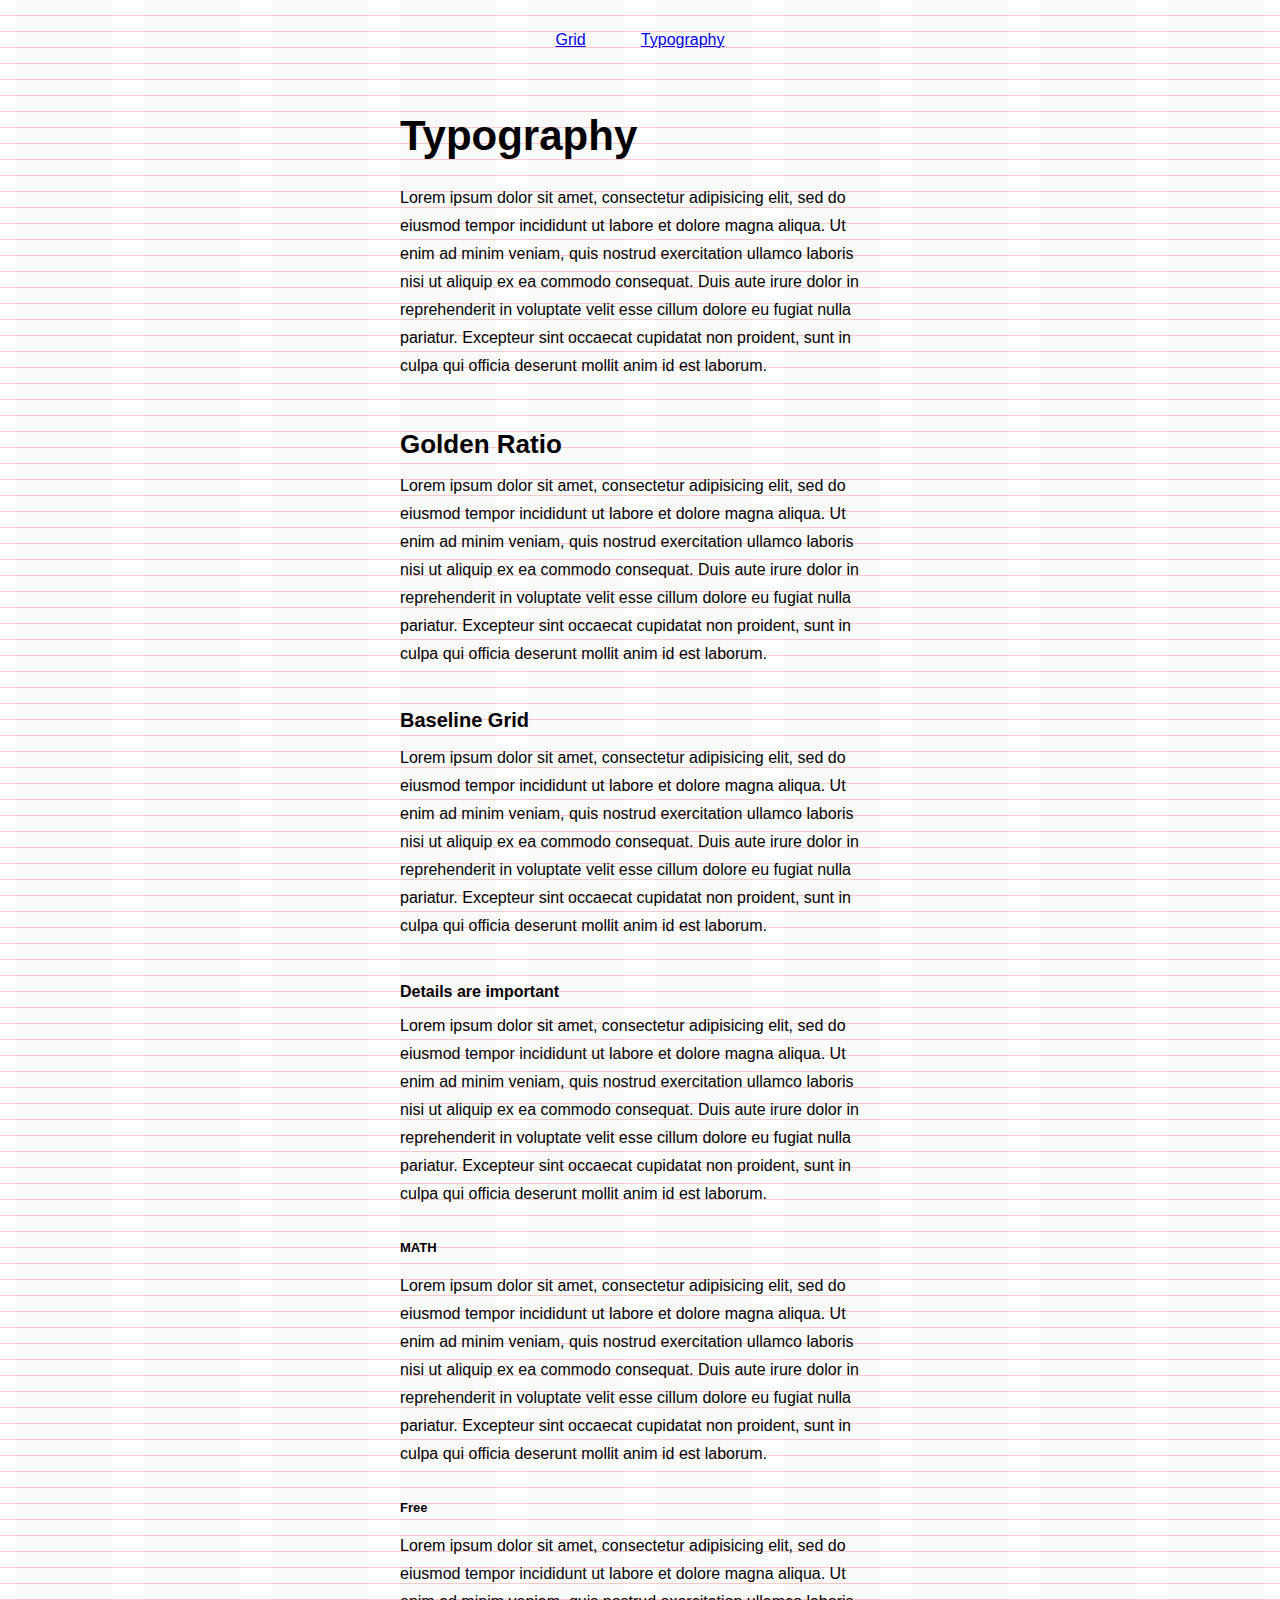
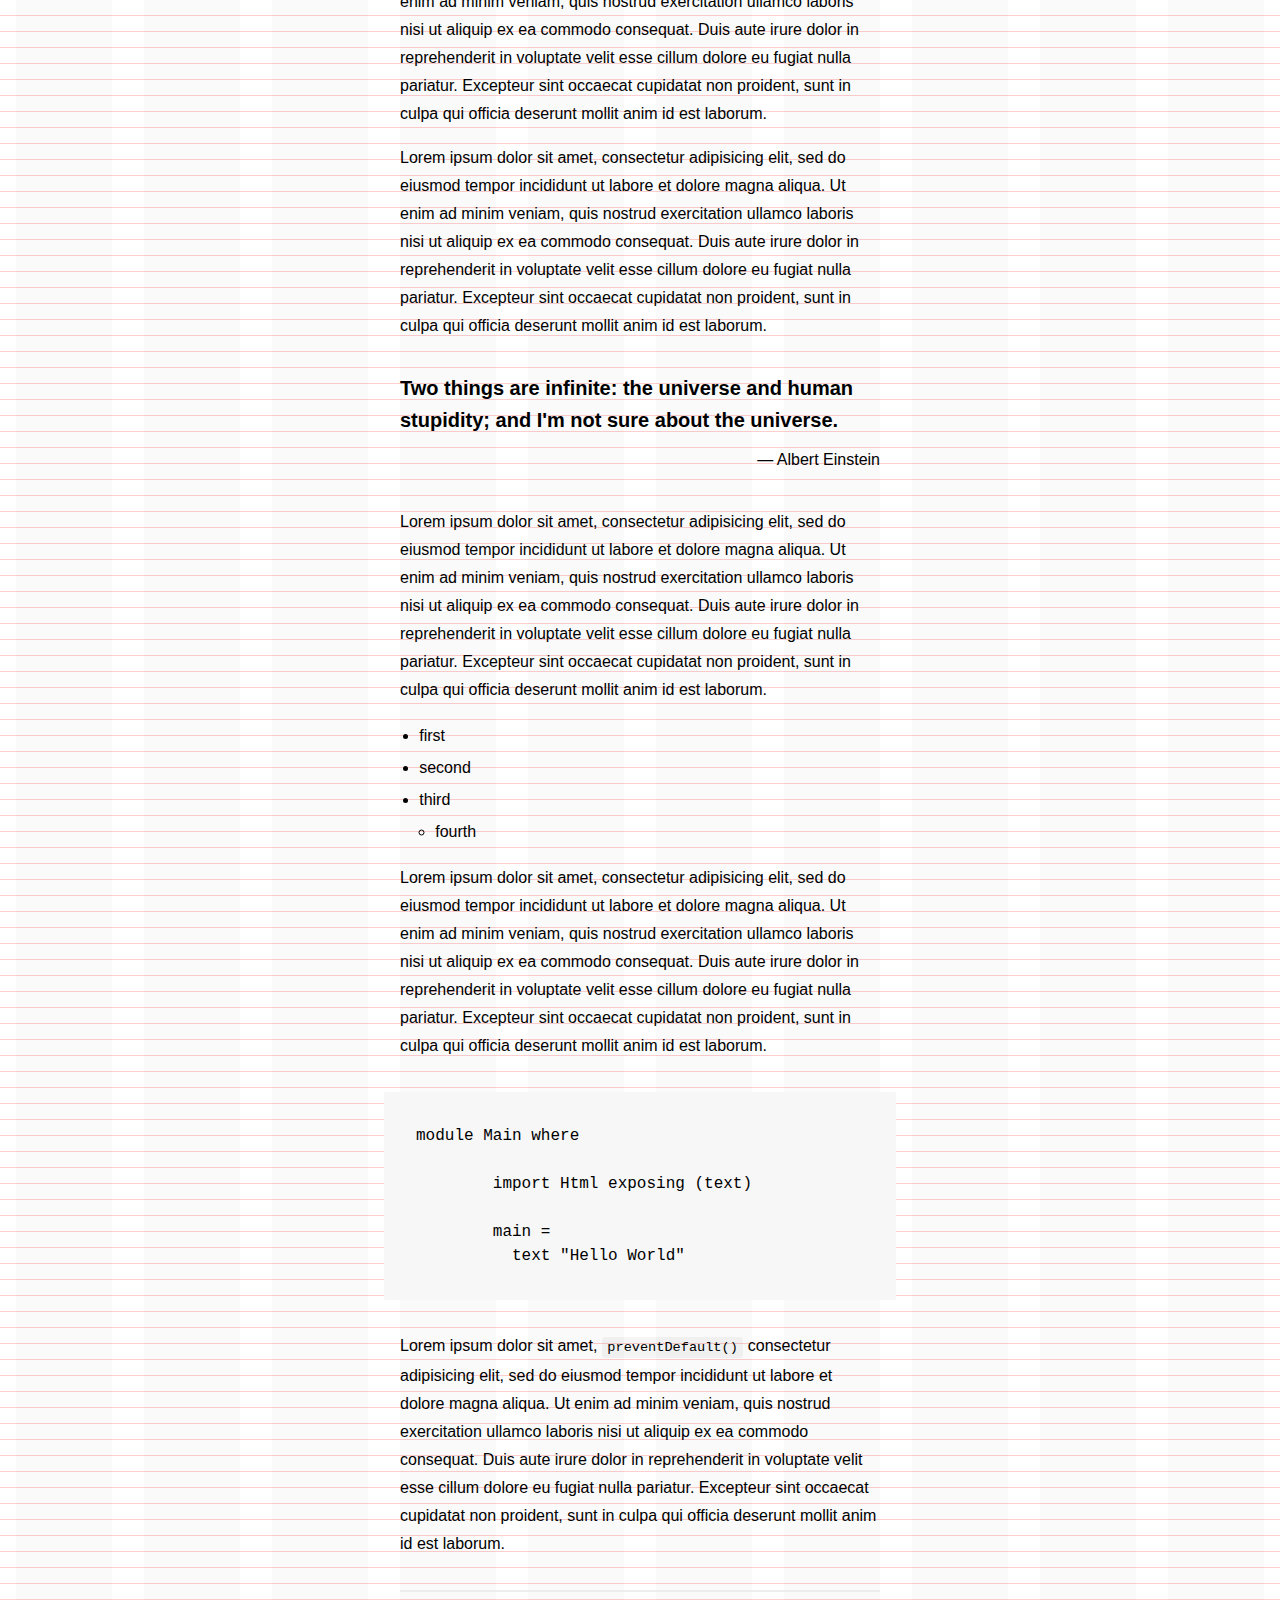
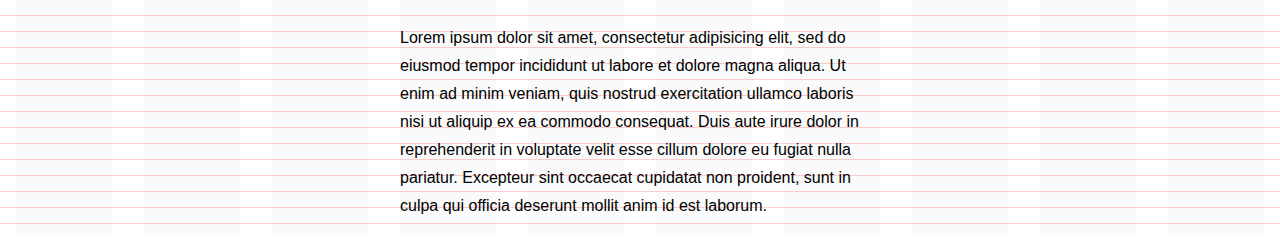
<file: typo.html>
<!DOCTYPE html>
<html>
<head>
  <meta charset="utf-8">
  <meta name="viewport" content="width=device-width">
  <title>Typo Grid</title>
  <style>
    body {
      margin: 0;
      font-family: sans-serif;
      line-height: 1rem;
    }
    *,
    *:after,
    *:before {
      box-sizing: border-box;
    }
  </style>
  <link rel="stylesheet" type="text/css" href="typogrid.css">
</head>
<body>

  <main class="container">

  <div class="row row--debug">
    <div class="bg-grey"></div>
    <div class="bg-grey"></div>
    <div class="bg-grey"></div>
    <div class="bg-grey"></div>
    <div class="bg-grey"></div>
    <div class="bg-grey"></div>
    <div class="bg-grey"></div>
    <div class="bg-grey"></div>
    <div class="bg-grey"></div>
    <div class="bg-grey"></div>
  </div>

  <div class="row">
    <div class="col col-2 left-4 above-2 justify-around rows mobile-col-4 mobile-center">
      <a href="index.html">Grid</a>
      <a href="typo.html">Typography</a>
    </div>
  </div>

  <div class="row above-4">
    <div class="col-4 left-3">
      <article class="typo">
        <h1>Typography</h1>
        <p>
          Lorem ipsum dolor sit amet, consectetur adipisicing elit, sed do eiusmod
          tempor incididunt ut labore et dolore magna aliqua. Ut enim ad minim veniam,
          quis nostrud exercitation ullamco laboris nisi ut aliquip ex ea commodo
          consequat. Duis aute irure dolor in reprehenderit in voluptate velit esse
          cillum dolore eu fugiat nulla pariatur. Excepteur sint occaecat cupidatat non
          proident, sunt in culpa qui officia deserunt mollit anim id est laborum.
        </p>
        <h2>Golden Ratio</h2>
        <p>
          Lorem ipsum dolor sit amet, consectetur adipisicing elit, sed do eiusmod
          tempor incididunt ut labore et dolore magna aliqua. Ut enim ad minim veniam,
          quis nostrud exercitation ullamco laboris nisi ut aliquip ex ea commodo
          consequat. Duis aute irure dolor in reprehenderit in voluptate velit esse
          cillum dolore eu fugiat nulla pariatur. Excepteur sint occaecat cupidatat non
          proident, sunt in culpa qui officia deserunt mollit anim id est laborum.
        </p>
        <h3>Baseline Grid</h3>
        <p>
          Lorem ipsum dolor sit amet, consectetur adipisicing elit, sed do eiusmod
          tempor incididunt ut labore et dolore magna aliqua. Ut enim ad minim veniam,
          quis nostrud exercitation ullamco laboris nisi ut aliquip ex ea commodo
          consequat. Duis aute irure dolor in reprehenderit in voluptate velit esse
          cillum dolore eu fugiat nulla pariatur. Excepteur sint occaecat cupidatat non
          proident, sunt in culpa qui officia deserunt mollit anim id est laborum.
        </p>
        <h4>Details are important</h4>
        <p>
          Lorem ipsum dolor sit amet, consectetur adipisicing elit, sed do eiusmod
          tempor incididunt ut labore et dolore magna aliqua. Ut enim ad minim veniam,
          quis nostrud exercitation ullamco laboris nisi ut aliquip ex ea commodo
          consequat. Duis aute irure dolor in reprehenderit in voluptate velit esse
          cillum dolore eu fugiat nulla pariatur. Excepteur sint occaecat cupidatat non
          proident, sunt in culpa qui officia deserunt mollit anim id est laborum.
        </p>
        <h5>Math</h5>
        <p>
          Lorem ipsum dolor sit amet, consectetur adipisicing elit, sed do eiusmod
          tempor incididunt ut labore et dolore magna aliqua. Ut enim ad minim veniam,
          quis nostrud exercitation ullamco laboris nisi ut aliquip ex ea commodo
          consequat. Duis aute irure dolor in reprehenderit in voluptate velit esse
          cillum dolore eu fugiat nulla pariatur. Excepteur sint occaecat cupidatat non
          proident, sunt in culpa qui officia deserunt mollit anim id est laborum.
        </p>
        <h6>Free</h6>
        <p>
          Lorem ipsum dolor sit amet, consectetur adipisicing elit, sed do eiusmod
          tempor incididunt ut labore et dolore magna aliqua. Ut enim ad minim veniam,
          quis nostrud exercitation ullamco laboris nisi ut aliquip ex ea commodo
          consequat. Duis aute irure dolor in reprehenderit in voluptate velit esse
          cillum dolore eu fugiat nulla pariatur. Excepteur sint occaecat cupidatat non
          proident, sunt in culpa qui officia deserunt mollit anim id est laborum.
        </p>
        <p>
          Lorem ipsum dolor sit amet, consectetur adipisicing elit, sed do eiusmod
          tempor incididunt ut labore et dolore magna aliqua. Ut enim ad minim veniam,
          quis nostrud exercitation ullamco laboris nisi ut aliquip ex ea commodo
          consequat. Duis aute irure dolor in reprehenderit in voluptate velit esse
          cillum dolore eu fugiat nulla pariatur. Excepteur sint occaecat cupidatat non
          proident, sunt in culpa qui officia deserunt mollit anim id est laborum.
        </p>
        <blockquote>
          Two things are infinite: the universe and human stupidity; and I'm not sure about the universe.
          <p>Albert Einstein</p>
        </blockquote>
        <p>
          Lorem ipsum dolor sit amet, consectetur adipisicing elit, sed do eiusmod
          tempor incididunt ut labore et dolore magna aliqua. Ut enim ad minim veniam,
          quis nostrud exercitation ullamco laboris nisi ut aliquip ex ea commodo
          consequat. Duis aute irure dolor in reprehenderit in voluptate velit esse
          cillum dolore eu fugiat nulla pariatur. Excepteur sint occaecat cupidatat non
          proident, sunt in culpa qui officia deserunt mollit anim id est laborum.
        </p>
        <ul>
          <li>first</li>
          <li>second</li>
          <li>third</li>
          <ul>
            <li>fourth</li>
          </ul>
        </ul>
        <p>
          Lorem ipsum dolor sit amet, consectetur adipisicing elit, sed do eiusmod
          tempor incididunt ut labore et dolore magna aliqua. Ut enim ad minim veniam,
          quis nostrud exercitation ullamco laboris nisi ut aliquip ex ea commodo
          consequat. Duis aute irure dolor in reprehenderit in voluptate velit esse
          cillum dolore eu fugiat nulla pariatur. Excepteur sint occaecat cupidatat non
          proident, sunt in culpa qui officia deserunt mollit anim id est laborum.
        </p>
        <pre><code class="language-elm">module Main where

        import Html exposing (text)

        main =
          text "Hello World"</code></pre>
        <p>
          Lorem ipsum dolor sit amet, <code>preventDefault()</code> consectetur adipisicing elit, sed do eiusmod
          tempor incididunt ut labore et dolore magna aliqua. Ut enim ad minim veniam,
          quis nostrud exercitation ullamco laboris nisi ut aliquip ex ea commodo
          consequat. Duis aute irure dolor in reprehenderit in voluptate velit esse
          cillum dolore eu fugiat nulla pariatur. Excepteur sint occaecat cupidatat non
          proident, sunt in culpa qui officia deserunt mollit anim id est laborum.
        </p>
        <hr>
        <p>
          Lorem ipsum dolor sit amet, consectetur adipisicing elit, sed do eiusmod
          tempor incididunt ut labore et dolore magna aliqua. Ut enim ad minim veniam,
          quis nostrud exercitation ullamco laboris nisi ut aliquip ex ea commodo
          consequat. Duis aute irure dolor in reprehenderit in voluptate velit esse
          cillum dolore eu fugiat nulla pariatur. Excepteur sint occaecat cupidatat non
          proident, sunt in culpa qui officia deserunt mollit anim id est laborum.
        </p>
      </article>
    </div>
  </div>

  </main>

</body>
</html>
</file>
<file: typogrid.css>
*,
*:after,
*:before {
  box-sizing: border-box;
}

.container {
  position: relative;
  max-width: 90rem;
  margin-left: auto;
  margin-right: auto;
}

.row {
  display: flex;
  flex: 1 0 auto;
  flex-direction: column;
}
  @media (min-width: 60em) {
    .row {
      flex-direction: row;
    }
  }
  .col-debug {
    display: none;
    margin-left: 1rem;
    margin-right: 1rem;
  }
  .row--debug {
    position: absolute;
    top: 0; right: 0;
    bottom: 0; left: 0;
    z-index: -1;
    background-image: linear-gradient(transparent 95%, rgba(255,0,0,0.5) 100%);
    background-size: 100% 16px;
  }
  .row--debug .bg-grey {
    display: flex;
    flex: 1 0;
    margin-left: 1rem;
    margin-right: 1rem;
    background-color: rgba(0,0,0,.02);
  }

.col--baseline {
  background-image: linear-gradient(transparent 95%, rgba(255,0,0,0.5) 100%);
  background-size: 100% 16px;
}


.bg-yellow {
  background: yellow;
}
.bg-grey {
  background: #eee;
}

.col-1,
.col-2,
.col-3,
.col-4,
.col-5,
.col-6,
.col-7,
.col-8,
.col-9,
.col-10,
.col-fill {
  display: flex;
  padding-left: 1rem;
  padding-right: 1rem;
  flex-direction: column;
}

.row .row {
  margin-left: -1rem;
  margin-right: -1rem;
}

@media (min-width: 60em) {
  .above-1 { padding-top: 1rem }
  .above-2 { padding-top: 2rem }
  .above-3 { padding-top: 3rem }
  .above-4 { padding-top: 4rem }
  .above-5 { padding-top: 5rem }
  .above-6 { padding-top: 6rem }
  .above-7 { padding-top: 7rem }
  .above-8 { padding-top: 8rem }
  .above-9 { padding-top: 9rem }
  .above-10 { padding-top: 10rem }

  .below-1 { padding-bottom: 1rem }
  .below-2 { padding-bottom: 2rem }
  .below-3 { padding-bottom: 3rem }
  .below-4 { padding-bottom: 4rem }
  .below-5 { padding-bottom: 5rem }
  .below-6 { padding-bottom: 6rem }
  .below-7 { padding-bottom: 7rem }
  .below-8 { padding-bottom: 8rem }
  .below-9 { padding-bottom: 9rem }
  .below-10 { padding-bottom: 10rem }
}

@media (max-width: 60em) {
 .mobile-col-1 { width: 100%; max-width: 6rem }
 .mobile-col-2 { width: 100%; max-width: 9rem }
 .mobile-col-3 { width: 100%; max-width: 12rem }
 .mobile-col-4 { width: 100%; max-width: 15rem }
 .mobile-col-5 { width: 100%; max-width: 18rem }
 .mobile-col-6 { width: 100%; max-width: 21rem }
 .mobile-col-7 { width: 100%; max-width: 24rem }
 .mobile-col-8 { width: 100%; max-width: 27rem }
 .mobile-col-9 { width: 100%; max-width: 30rem }
 .mobile-col-10 { width: 100%; max-width: 33rem }
}

@media (min-width: 60em) {
  .col-1 { width: 10% }
  .col-2 { width: 20% }
  .col-3 { width: 30% }
  .col-4 { width: 40% }
  .col-5 { width: 50% }
  .col-6 { width: 60% }
  .col-7 { width: 70% }
  .col-8 { width: 80% }
  .col-9 { width: 90% }
  .col-10 { width: 100% }
  .col-fill { flex: 1 }

  /* OFFSET */
  .left-1 { margin-left: 10% }
  .left-2 { margin-left: 20% }
  .left-3 { margin-left: 30% }
  .left-4 { margin-left: 40% }
  .left-5 { margin-left: 50% }
  .left-6 { margin-left: 60% }
  .left-7 { margin-left: 70% }
  .left-8 { margin-left: 80% }
  .left-9 { margin-left: 90% }

  .right-1 { margin-right: 10% }
  .right-2 { margin-right: 20% }
  .right-3 { margin-right: 30% }
  .right-4 { margin-right: 40% }
  .right-5 { margin-right: 50% }
  .right-6 { margin-right: 60% }
  .right-7 { margin-right: 70% }
  .right-8 { margin-right: 80% }
  .right-9 { margin-right: 90% }

  /* NESTED ROWS */
  .row > .col > .row {
    margin-left: -1rem;
    margin-right: -1rem;
  }

  .col-2 > .row > .col-1 { width: calc(100% / 2 * 1) }

  .col-3 > .row > .col-1 { width: calc(100% / 3 * 1) }
  .col-3 > .row > .col-2 { width: calc(100% / 3 * 2) }

  .col-4 > .row > .col-1 { width: calc(100% / 4 * 1) }
  .col-4 > .row > .col-2 { width: calc(100% / 4 * 2) }
  .col-4 > .row > .col-3 { width: calc(100% / 4 * 3) }

  .col-5 > .row > .col-1 { width: calc(100% / 5 * 1) }
  .col-5 > .row > .col-2 { width: calc(100% / 5 * 2) }
  .col-5 > .row > .col-3 { width: calc(100% / 5 * 3) }
  .col-5 > .row > .col-4 { width: calc(100% / 5 * 4) }
  .col-5 > .row > .col-5 { width: calc(100%) }

  .col-6 > .row > .col-1 { width: calc(100% / 6 * 1) }
  .col-6 > .row > .col-2 { width: calc(100% / 6 * 2) }
  .col-6 > .row > .col-3 { width: calc(100% / 6 * 3) }
  .col-6 > .row > .col-4 { width: calc(100% / 6 * 4) }
  .col-6 > .row > .col-5 { width: calc(100% / 6 * 5) }

  .col-7 > .row > .col-1 { width: calc(100% / 7 * 1) }
  .col-7 > .row > .col-2 { width: calc(100% / 7 * 2) }
  .col-7 > .row > .col-3 { width: calc(100% / 7 * 3) }
  .col-7 > .row > .col-4 { width: calc(100% / 7 * 4) }
  .col-7 > .row > .col-5 { width: calc(100% / 7 * 5) }
  .col-7 > .row > .col-6 { width: calc(100% / 7 * 6) }

  .col-8 > .row > .col-1 { width: calc(100% / 8 * 1) }
  .col-8 > .row > .col-2 { width: calc(100% / 8 * 2) }
  .col-8 > .row > .col-3 { width: calc(100% / 8 * 3) }
  .col-8 > .row > .col-4 { width: calc(100% / 8 * 4) }
  .col-8 > .row > .col-5 { width: calc(100% / 8 * 5) }
  .col-8 > .row > .col-6 { width: calc(100% / 8 * 6) }
  .col-8 > .row > .col-7 { width: calc(100% / 8 * 7) }

  .col-9 > .row > .col-1 { width: calc(100% / 9 * 1) }
  .col-9 > .row > .col-2 { width: calc(100% / 9 * 2) }
  .col-9 > .row > .col-3 { width: calc(100% / 9 * 3) }
  .col-9 > .row > .col-4 { width: calc(100% / 9 * 4) }
  .col-9 > .row > .col-5 { width: calc(100% / 9 * 5) }
  .col-9 > .row > .col-6 { width: calc(100% / 9 * 6) }
  .col-9 > .row > .col-7 { width: calc(100% / 9 * 7) }
  .col-9 > .row > .col-8 { width: calc(100% / 9 * 8) }

  .col-1 > .row > .col-1,
  .col-2 > .row > .col-2,
  .col-3 > .row > .col-3,
  .col-4 > .row > .col-4,
  .col-5 > .row > .col-5,
  .col-6 > .row > .col-6,
  .col-7 > .row > .col-7,
  .col-8 > .row > .col-8,
  .col-9 > .row > .col-9 {
    width: 100%;
  }

  /* NESTED OFFSET */
  .col-2 > .row > .left-1 { margin-left: calc(100% / 2 * 1) }

  .col-3 > .row > .left-1 { margin-left: calc(100% / 3 * 1) }
  .col-3 > .row > .left-2 { margin-left: calc(100% / 3 * 2) }

  .col-4 > .row > .left-1 { margin-left: calc(100% / 4 * 1) }
  .col-4 > .row > .left-2 { margin-left: calc(100% / 4 * 2) }
  .col-4 > .row > .left-3 { margin-left: calc(100% / 4 * 3) }

  .col-5 > .row > .left-1 { margin-left: calc(100% / 5 * 1) }
  .col-5 > .row > .left-2 { margin-left: calc(100% / 5 * 2) }
  .col-5 > .row > .left-3 { margin-left: calc(100% / 5 * 3) }
  .col-5 > .row > .left-4 { margin-left: calc(100% / 5 * 4) }

  .col-6 > .row > .left-1 { margin-left: calc(100% / 6 * 1) }
  .col-6 > .row > .left-2 { margin-left: calc(100% / 6 * 2) }
  .col-6 > .row > .left-3 { margin-left: calc(100% / 6 * 3) }
  .col-6 > .row > .left-4 { margin-left: calc(100% / 6 * 4) }
  .col-6 > .row > .left-5 { margin-left: calc(100% / 6 * 5) }

  .col-7 > .row > .left-1 { margin-left: calc(100% / 7 * 1) }
  .col-7 > .row > .left-2 { margin-left: calc(100% / 7 * 2) }
  .col-7 > .row > .left-3 { margin-left: calc(100% / 7 * 3) }
  .col-7 > .row > .left-4 { margin-left: calc(100% / 7 * 4) }
  .col-7 > .row > .left-5 { margin-left: calc(100% / 7 * 5) }
  .col-7 > .row > .left-6 { margin-left: calc(100% / 7 * 6) }

  .col-8 > .row > .left-1 { margin-left: calc(100% / 8 * 1) }
  .col-8 > .row > .left-2 { margin-left: calc(100% / 8 * 2) }
  .col-8 > .row > .left-3 { margin-left: calc(100% / 8 * 3) }
  .col-8 > .row > .left-4 { margin-left: calc(100% / 8 * 4) }
  .col-8 > .row > .left-5 { margin-left: calc(100% / 8 * 5) }
  .col-8 > .row > .left-6 { margin-left: calc(100% / 8 * 6) }
  .col-8 > .row > .left-7 { margin-left: calc(100% / 8 * 7) }

  .col-9 > .row > .left-1 { margin-left: calc(100% / 9 * 1) }
  .col-9 > .row > .left-2 { margin-left: calc(100% / 9 * 2) }
  .col-9 > .row > .left-3 { margin-left: calc(100% / 9 * 3) }
  .col-9 > .row > .left-4 { margin-left: calc(100% / 9 * 4) }
  .col-9 > .row > .left-5 { margin-left: calc(100% / 9 * 5) }
  .col-9 > .row > .left-6 { margin-left: calc(100% / 9 * 6) }
  .col-9 > .row > .left-7 { margin-left: calc(100% / 9 * 7) }
  .col-9 > .row > .left-8 { margin-left: calc(100% / 9 * 8) }

  .col-2 > .row > .right-1 { margin-right: calc(100% / 2 * 1) }

  .col-3 > .row > .right-1 { margin-right: calc(100% / 3 * 1) }
  .col-3 > .row > .right-2 { margin-right: calc(100% / 3 * 2) }

  .col-4 > .row > .right-1 { margin-right: calc(100% / 4 * 1) }
  .col-4 > .row > .right-2 { margin-right: calc(100% / 4 * 2) }
  .col-4 > .row > .right-3 { margin-right: calc(100% / 4 * 3) }

  .col-5 > .row > .right-1 { margin-right: calc(100% / 5 * 1) }
  .col-5 > .row > .right-2 { margin-right: calc(100% / 5 * 2) }
  .col-5 > .row > .right-3 { margin-right: calc(100% / 5 * 3) }
  .col-5 > .row > .right-4 { margin-right: calc(100% / 5 * 4) }

  .col-6 > .row > .right-1 { margin-right: calc(100% / 6 * 1) }
  .col-6 > .row > .right-2 { margin-right: calc(100% / 6 * 2) }
  .col-6 > .row > .right-3 { margin-right: calc(100% / 6 * 3) }
  .col-6 > .row > .right-4 { margin-right: calc(100% / 6 * 4) }
  .col-6 > .row > .right-5 { margin-right: calc(100% / 6 * 5) }

  .col-7 > .row > .right-1 { margin-right: calc(100% / 7 * 1) }
  .col-7 > .row > .right-2 { margin-right: calc(100% / 7 * 2) }
  .col-7 > .row > .right-3 { margin-right: calc(100% / 7 * 3) }
  .col-7 > .row > .right-4 { margin-right: calc(100% / 7 * 4) }
  .col-7 > .row > .right-5 { margin-right: calc(100% / 7 * 5) }
  .col-7 > .row > .right-6 { margin-right: calc(100% / 7 * 6) }

  .col-8 > .row > .right-1 { margin-right: calc(100% / 8 * 1) }
  .col-8 > .row > .right-2 { margin-right: calc(100% / 8 * 2) }
  .col-8 > .row > .right-3 { margin-right: calc(100% / 8 * 3) }
  .col-8 > .row > .right-4 { margin-right: calc(100% / 8 * 4) }
  .col-8 > .row > .right-5 { margin-right: calc(100% / 8 * 5) }
  .col-8 > .row > .right-6 { margin-right: calc(100% / 8 * 6) }
  .col-8 > .row > .right-7 { margin-right: calc(100% / 8 * 7) }

  .col-9 > .row > .right-1 { margin-right: calc(100% / 9 * 1) }
  .col-9 > .row > .right-2 { margin-right: calc(100% / 9 * 2) }
  .col-9 > .row > .right-3 { margin-right: calc(100% / 9 * 3) }
  .col-9 > .row > .right-4 { margin-right: calc(100% / 9 * 4) }
  .col-9 > .row > .right-5 { margin-right: calc(100% / 9 * 5) }
  .col-9 > .row > .right-6 { margin-right: calc(100% / 9 * 6) }
  .col-9 > .row > .right-7 { margin-right: calc(100% / 9 * 7) }
  .col-9 > .row > .right-8 { margin-right: calc(100% / 9 * 8) }

  /* NESTED COLUMNS */
  .col-1 > .col-1,
  .col-1 > .col-2,
  .col-1 > .col-3,
  .col-1 > .col-4,
  .col-1 > .col-5,
  .col-1 > .col-6,
  .col-1 > .col-7,
  .col-1 > .col-8,
  .col-1 > .col-9,

  .col-2 > .col-1,
  .col-2 > .col-2,
  .col-2 > .col-3,
  .col-2 > .col-4,
  .col-2 > .col-5,
  .col-2 > .col-6,
  .col-2 > .col-7,
  .col-2 > .col-8,

  .col-3 > .col-1,
  .col-3 > .col-2,
  .col-3 > .col-3,
  .col-3 > .col-4,
  .col-3 > .col-5,
  .col-3 > .col-6,
  .col-3 > .col-7,

  .col-4 > .col-1,
  .col-4 > .col-2,
  .col-4 > .col-3,
  .col-4 > .col-4,
  .col-4 > .col-5,
  .col-4 > .col-6,

  .col-5 > .col-1,
  .col-5 > .col-2,
  .col-5 > .col-3,
  .col-5 > .col-4,
  .col-5 > .col-5,

  .col-6 > .col-1,
  .col-6 > .col-2,
  .col-6 > .col-3,
  .col-6 > .col-4,

  .col-7 > .col-1,
  .col-7 > .col-2,
  .col-7 > .col-3,

  .col-8 > .col-1,
  .col-8 > .col-2,

  .col-9 > .col-1 {
    padding-left: 0;
    padding-right: 0;
  }

  .col-1 > .col-1 { width: 100% }
  .col-1 > .col-2 { width: calc(100% * 2 + 2rem) }
  .col-1 > .col-3 { width: calc(100% * 3 + 4rem) }
  .col-1 > .col-4 { width: calc(100% * 4 + 6rem) }
  .col-1 > .col-5 { width: calc(100% * 5 + 8rem) }
  .col-1 > .col-6 { width: calc(100% * 6 + 10rem) }
  .col-1 > .col-7 { width: calc(100% * 7 + 12rem) }
  .col-1 > .col-8 { width: calc(100% * 8 + 14rem) }
  .col-1 > .col-9 { width: calc(100% * 9 + 16rem) }

  .col-2 > .col-1 { width: calc(100% * 1/2 - 1rem) }
  .col-2 > .col-2 { width: 100% }
  .col-2 > .col-3 { width: calc(100% * 3/2 + 1rem) }
  .col-2 > .col-4 { width: calc(100% * 4/2 + 2rem) }
  .col-2 > .col-5 { width: calc(100% * 5/2 + 3rem) }
  .col-2 > .col-6 { width: calc(100% * 6/2 + 4rem) }
  .col-2 > .col-7 { width: calc(100% * 7/2 + 5rem) }
  .col-2 > .col-8 { width: calc(100% * 8/2 + 6rem) }
  .col-2 > .col-9 { width: calc(100% * 9/2 + 7rem) }

  .col-3 > .col-1 { width: calc((100% - 4rem) / 3) }
  .col-3 > .col-2 { width: calc((100% - 4rem) / 3 * 2 + 2rem) }
  .col-3 > .col-3 { width: 100% }
  .col-3 > .col-4 { width: calc((100% - 4rem) / 3 * 4 + 6rem) }
  .col-3 > .col-5 { width: calc((100% - 4rem) / 3 * 5 + 8rem) }
  .col-3 > .col-6 { width: calc(100% * 2 + 2rem) }
  .col-3 > .col-7 { width: calc((100% - 4rem) / 3 * 7 + 12rem) }
  .col-3 > .col-8 { width: calc((100% - 4rem) / 3 * 8 + 14rem) }
  .col-3 > .col-9 { width: calc((100% - 4rem) / 3 * 9 + 16rem) }

  .col-4 > .col-1 { width: calc((100% - 6rem) / 4) }
  .col-4 > .col-2 { width: calc(100% / 2 - 1rem) }
  .col-4 > .col-3 { width: calc((100% - 6rem) / 4 * 3 + 4rem ) }
  .col-4 > .col-4 { width: 100% }
  .col-4 > .col-5 { width: calc((100% - 6rem) / 4 * 5 + 8rem ) }
  .col-4 > .col-6 { width: calc(100% * 1.5 + 1rem) }
  .col-4 > .col-7 { width: calc((100% - 6rem) / 4 * 7 + 12rem ) }
  .col-4 > .col-8 { width: calc((100% - 6rem) / 4 * 8 + 14rem ) }
  .col-4 > .col-9 { width: calc((100% - 6rem) / 4 * 9 + 16rem ) }

  .col-5 > .col-1 { width: calc((100% - 8rem) / 5) }
  .col-5 > .col-2 { width: calc((100% - 8rem) / 5 * 2 + 2rem) }
  .col-5 > .col-3 { width: calc((100% - 8rem) / 5 * 3 + 4rem) }
  .col-5 > .col-4 { width: calc((100% - 8rem) / 5 * 4 + 6rem) }
  .col-5 > .col-5 { width: 100% }
  .col-5 > .col-6 { width: calc((100% - 8rem) / 5 * 6 + 10rem) }
  .col-5 > .col-7 { width: calc((100% - 8rem) / 5 * 7 + 12rem) }
  .col-5 > .col-8 { width: calc((100% - 8rem) / 5 * 8 + 14rem) }
  .col-5 > .col-9 { width: calc((100% - 8rem) / 5 * 9 + 16rem) }

  .col-6 > .col-1 { width: calc((100% - 10rem) / 6) }
  .col-6 > .col-2 { width: calc((100% - 10rem) / 6 * 2 + 2rem) }
  .col-6 > .col-3 { width: calc((100% - 10rem) / 6 * 3 + 4rem) }
  .col-6 > .col-4 { width: calc((100% - 10rem) / 6 * 4 + 6rem) }
  .col-6 > .col-5 { width: calc((100% - 10rem) / 6 * 5 + 8rem) }
  .col-6 > .col-6 { width: calc((100% - 10rem) / 6 * 6 + 10rem) }
  .col-6 > .col-7 { width: calc((100% - 10rem) / 6 * 7 + 12rem) }
  .col-6 > .col-8 { width: calc((100% - 10rem) / 6 * 8 + 14rem) }
  .col-6 > .col-9 { width: calc((100% - 10rem) / 6 * 9 + 16rem) }

  .col-7 > .col-1 { width: calc((100% - 12rem) / 7) }
  .col-7 > .col-2 { width: calc((100% - 12rem) / 7 * 2 + 2rem) }
  .col-7 > .col-3 { width: calc((100% - 12rem) / 7 * 3 + 4rem) }
  .col-7 > .col-4 { width: calc((100% - 12rem) / 7 * 4 + 6rem) }
  .col-7 > .col-5 { width: calc((100% - 12rem) / 7 * 5 + 8rem) }
  .col-7 > .col-6 { width: calc((100% - 12rem) / 7 * 6 + 10rem) }
  .col-7 > .col-7 { width: calc((100% - 12rem) / 7 * 7 + 12rem) }
  .col-7 > .col-8 { width: calc((100% - 12rem) / 7 * 8 + 14rem) }
  .col-7 > .col-9 { width: calc((100% - 12rem) / 7 * 9 + 16rem) }

  .col-8 > .col-1 { width: calc((100% - 14rem) / 8) }
  .col-8 > .col-2 { width: calc((100% - 14rem) / 8 * 2 + 2rem) }
  .col-8 > .col-3 { width: calc((100% - 14rem) / 8 * 3 + 4rem) }
  .col-8 > .col-4 { width: calc((100% - 14rem) / 8 * 4 + 6rem) }
  .col-8 > .col-5 { width: calc((100% - 14rem) / 8 * 5 + 8rem) }
  .col-8 > .col-6 { width: calc((100% - 14rem) / 8 * 6 + 10rem) }
  .col-8 > .col-7 { width: calc((100% - 14rem) / 8 * 7 + 12rem) }
  .col-8 > .col-8 { width: calc((100% - 14rem) / 8 * 8 + 14rem) }
  .col-8 > .col-9 { width: calc((100% - 14rem) / 8 * 9 + 16rem) }

  .col-9 > .col-1 { width: calc((100% - 16rem) / 9) }
  .col-9 > .col-2 { width: calc((100% - 16rem) / 9 * 2 + 2rem) }
  .col-9 > .col-3 { width: calc((100% - 16rem) / 9 * 3 + 4rem) }
  .col-9 > .col-4 { width: calc((100% - 16rem) / 9 * 4 + 6rem) }
  .col-9 > .col-5 { width: calc((100% - 16rem) / 9 * 5 + 8rem) }
  .col-9 > .col-6 { width: calc((100% - 16rem) / 9 * 6 + 10rem) }
  .col-9 > .col-7 { width: calc((100% - 16rem) / 9 * 7 + 12rem) }
  .col-9 > .col-8 { width: calc((100% - 16rem) / 9 * 8 + 14rem) }
  .col-9 > .col-9 { width: calc((100% - 16rem) / 9 * 9 + 16rem) }

  /* GROW */
  .col-1 > .grow,
  .col-2 > .grow,
  .col-3 > .grow,
  .col-4 > .grow,
  .col-5 > .grow,
  .col-6 > .grow,
  .col-7 > .grow,
  .col-8 > .grow,
  .col-9 > .grow {
    margin-right: -1rem;
    padding-left: 1rem;
    padding-right: 1rem;
    box-sizing: content-box;
  }

  .col-1 > .grow.grow-left-1 { margin-left: calc(-100% - 3rem) }
  .col-1 > .grow.grow-left-2 { margin-left: calc(-200% - 5rem) }
  .col-1 > .grow.grow-left-3 { margin-left: calc(-300% - 7rem) }
  .col-1 > .grow.grow-left-4 { margin-left: calc(-400% - 9rem) }
  .col-1 > .grow.grow-left-5 { margin-left: calc(-500% - 11rem) }
  .col-1 > .grow.grow-left-6 { margin-left: calc(-600% - 13rem) }
  .col-1 > .grow.grow-left-7 { margin-left: calc(-700% - 15rem) }
  .col-1 > .grow.grow-left-8 { margin-left: calc(-800% - 17rem) }
  .col-1 > .grow.grow-left-9 { margin-left: calc(-900% - 19rem) }

  .col-2 > .grow.grow-left-1 { margin-left: calc(-50% - 2rem) }
  .col-2 > .grow.grow-left-2 { margin-left: calc(-100% - 3rem) }
  .col-2 > .grow.grow-left-3 { margin-left: calc(-150% - 4rem) }
  .col-2 > .grow.grow-left-4 { margin-left: calc(-200% - 5rem) }
  .col-2 > .grow.grow-left-5 { margin-left: calc(-250% - 6rem) }
  .col-2 > .grow.grow-left-6 { margin-left: calc(-300% - 7rem) }
  .col-2 > .grow.grow-left-7 { margin-left: calc(-350% - 8rem) }
  .col-2 > .grow.grow-left-8 { margin-left: calc(-400% - 9rem) }

  .col-3 > .grow.grow-left-1 { margin-left: calc(-100% / 3 - 2rem / 3 - 1rem) }
  .col-3 > .grow.grow-left-2 { margin-left: calc(-100% / 3 * 2 - 4rem / 3 - 1rem) }
  .col-3 > .grow.grow-left-3 { margin-left: calc(-100% / 3 * 3 - 3rem) }
  .col-3 > .grow.grow-left-4 { margin-left: calc(-100% / 3 * 4 - 8rem / 3 - 1rem) }
  .col-3 > .grow.grow-left-5 { margin-left: calc(-100% / 3 * 5 - 10rem / 3 - 1rem) }
  .col-3 > .grow.grow-left-6 { margin-left: calc(-100% / 3 * 6 - 5rem) }
  .col-3 > .grow.grow-left-7 { margin-left: calc(-100% / 3 * 7 - 14rem / 3 - 1rem) }

  .col-4 > .grow.grow-left-1 { margin-left: calc(-25% - 1.5rem) }
  .col-4 > .grow.grow-left-2 { margin-left: calc(-50% - 2rem) }
  .col-4 > .grow.grow-left-3 { margin-left: calc(-75% - 2.5rem) }
  .col-4 > .grow.grow-left-4 { margin-left: calc(-100% - 3rem) }
  .col-4 > .grow.grow-left-5 { margin-left: calc(-125% - 3.5rem) }
  .col-4 > .grow.grow-left-6 { margin-left: calc(-150% - 4rem) }

  .col-5 > .grow.grow-left-1 { margin-left: calc(-20% - 1.4rem) }
  .col-5 > .grow.grow-left-2 { margin-left: calc(-40% - 1.8rem) }
  .col-5 > .grow.grow-left-3 { margin-left: calc(-60% - 2.2rem) }
  .col-5 > .grow.grow-left-4 { margin-left: calc(-80% - 2.6rem) }
  .col-5 > .grow.grow-left-5 { margin-left: calc(-100% - 3rem) }

  .col-6 > .grow.grow-left-1 { margin-left: calc(-100% / 6 - 2rem / 6 - 1rem) }
  .col-6 > .grow.grow-left-2 { margin-left: calc(-100% / 6 * 2 - 4rem / 6 - 1rem) }
  .col-6 > .grow.grow-left-3 { margin-left: calc(-100% / 6 * 3 - 2rem) }
  .col-6 > .grow.grow-left-4 { margin-left: calc(-100% / 6 * 4 - 8rem / 6 - 1rem) }

  .col-7 > .grow.grow-left-1 { margin-left: calc(-100% / 7 - 2rem / 7 - 1rem) }
  .col-7 > .grow.grow-left-2 { margin-left: calc(-100% / 7 * 2 - 4rem / 7 - 1rem) }
  .col-7 > .grow.grow-left-3 { margin-left: calc(-100% / 7 * 3 - 6rem / 7 - 1rem) }

  .col-8 > .grow.grow-left-1 { margin-left: calc(-12.5% - 1.25rem) }
  .col-8 > .grow.grow-left-2 { margin-left: calc(-25% - 1.5rem) }

  .col-9 > .grow.grow-left-1 { margin-left: calc(-100% / 9 - 2rem / 9 - 1rem) }

  .col-1 > .grow.grow-right-1 {
    margin-right: calc(-100% - 1 * 2rem - 1rem);
    margin-left: -1rem;
  }
  .col-1 > .grow.grow-right-2 {
    margin-right: calc(-100% * 2 - 2 * 2rem - 1rem);
    margin-left: -1rem;
  }
  .col-1 > .grow.grow-right-3 {
    margin-right: calc(-100% * 3 - 3 * 2rem - 1rem);
    margin-left: -1rem;
  }
  .col-1 > .grow.grow-right-4 {
    margin-right: calc(-100% * 4 - 4 * 2rem - 1rem);
    margin-left: -1rem;
  }
  .col-1 > .grow.grow-right-5 {
    margin-right: calc(-100% * 5 - 5 * 2rem - 1rem);
    margin-left: -1rem;
  }
  .col-1 > .grow.grow-right-6 {
    margin-right: calc(-100% * 6 - 6 * 2rem - 1rem);
    margin-left: -1rem;
  }
  .col-1 > .grow.grow-right-7 {
    margin-right: calc(-100% * 7 - 7 * 2rem - 1rem);
    margin-left: -1rem;
  }
  .col-1 > .grow.grow-right-8 {
    margin-right: calc(-100% * 8 - 8 * 2rem - 1rem);
    margin-left: -1rem;
  }
  .col-1 > .grow.grow-right-9 {
    margin-right: calc(-100% * 9 - 9 * 2rem - 1rem);
    margin-left: -1rem;
  }

  .col-2 > .grow.grow-right-1 {
    margin-right: calc(-100% / 2 - 2rem / 2 - 1rem);
    margin-left: -1rem;
  }
  .col-2 > .grow.grow-right-2 {
    margin-right: calc(-100% / 2 * 2 - 2 * 2rem / 2 - 1rem);
    margin-left: -1rem;
  }
  .col-2 > .grow.grow-right-3 {
    margin-right: calc(-100% / 2 * 3 - 3 * 2rem / 2 - 1rem);
    margin-left: -1rem;
  }
  .col-2 > .grow.grow-right-4 {
    margin-right: calc(-100% / 2 * 4 - 4 * 2rem / 2 - 1rem);
    margin-left: -1rem;
  }
  .col-2 > .grow.grow-right-5 {
    margin-right: calc(-100% / 2 * 5 - 5 * 2rem / 2 - 1rem);
    margin-left: -1rem;
  }
  .col-2 > .grow.grow-right-6 {
    margin-right: calc(-100% / 2 * 6 - 6 * 2rem / 2 - 1rem);
    margin-left: -1rem;
  }
  .col-2 > .grow.grow-right-7 {
    margin-right: calc(-100% / 2 * 7 - 7 * 2rem / 2 - 1rem);
    margin-left: -1rem;
  }
  .col-2 > .grow.grow-right-8 {
    margin-right: calc(-100% / 2 * 8 - 8 * 2rem / 2 - 1rem);
    margin-left: -1rem;
  }

  .col-3 > .grow.grow-right-1 {
    margin-right: calc(-100% / 3 - 2rem / 3 - 1rem);
    margin-left: -1rem;
  }
  .col-3 > .grow.grow-right-2 {
    margin-right: calc(-100% / 3 * 2 - 2 * 2rem / 3 - 1rem);
    margin-left: -1rem;
  }
  .col-3 > .grow.grow-right-3 {
    margin-right: calc(-100% / 3 * 3 - 3 * 2rem / 3 - 1rem);
    margin-left: -1rem;
  }
  .col-3 > .grow.grow-right-4 {
    margin-right: calc(-100% / 3 * 4 - 4 * 2rem / 3 - 1rem);
    margin-left: -1rem;
  }
  .col-3 > .grow.grow-right-5 {
    margin-right: calc(-100% / 3 * 5 - 5 * 2rem / 3 - 1rem);
    margin-left: -1rem;
  }
  .col-3 > .grow.grow-right-6 {
    margin-right: calc(-100% / 3 * 6 - 6 * 2rem / 3 - 1rem);
    margin-left: -1rem;
  }
  .col-3 > .grow.grow-right-7 {
    margin-right: calc(-100% / 3 * 7 - 7 * 2rem / 3 - 1rem);
    margin-left: -1rem;
  }

  .col-4 > .grow.grow-right-1 {
    margin-right: calc(-100% / 4 - 2rem / 4 - 1rem);
    margin-left: -1rem;
  }
  .col-4 > .grow.grow-right-2 {
    margin-right: calc(-100% / 4 * 2 - 2 * 2rem / 4 - 1rem);
    margin-left: -1rem;
  }
  .col-4 > .grow.grow-right-3 {
    margin-right: calc(-100% / 4 * 3 - 3 * 2rem / 4 - 1rem);
    margin-left: -1rem;
  }
  .col-4 > .grow.grow-right-4 {
    margin-right: calc(-100% / 4 * 4 - 4 * 2rem / 4 - 1rem);
    margin-left: -1rem;
  }
  .col-4 > .grow.grow-right-5 {
    margin-right: calc(-100% / 4 * 5 - 5 * 2rem / 4 - 1rem);
    margin-left: -1rem;
  }
  .col-4 > .grow.grow-right-6 {
    margin-right: calc(-100% / 4 * 6 - 6 * 2rem / 4 - 1rem);
    margin-left: -1rem;
  }

  .col-5 > .grow.grow-right-1 {
    margin-right: calc(-100% / 5 - 2rem / 5 - 1rem);
    margin-left: -1rem;
  }
  .col-5 > .grow.grow-right-2 {
    margin-right: calc(-100% / 5 * 2 - 2 * 2rem / 5 - 1rem);
    margin-left: -1rem;
  }
  .col-5 > .grow.grow-right-3 {
    margin-right: calc(-100% / 5 * 3 - 3 * 2rem / 5 - 1rem);
    margin-left: -1rem;
  }
  .col-5 > .grow.grow-right-4 {
    margin-right: calc(-100% / 5 * 4 - 4 * 2rem / 5 - 1rem);
    margin-left: -1rem;
  }
  .col-5 > .grow.grow-right-5 {
    margin-right: calc(-100% / 5 * 5 - 5 * 2rem / 5 - 1rem);
    margin-left: -1rem;
  }

  .col-6 > .grow.grow-right-1 {
    margin-right: calc(-100% / 6 - 2rem / 6 - 1rem);
    margin-left: -1rem;
  }
  .col-6 > .grow.grow-right-2 {
    margin-right: calc(-100% / 6 * 2 - 2 * 2rem / 6 - 1rem);
    margin-left: -1rem;
  }
  .col-6 > .grow.grow-right-3 {
    margin-right: calc(-100% / 6 * 3 - 3 * 2rem / 6 - 1rem);
    margin-left: -1rem;
  }
  .col-6 > .grow.grow-right-4 {
    margin-right: calc(-100% / 6 * 4 - 4 * 2rem / 6 - 1rem);
    margin-left: -1rem;
  }

  .col-7 > .grow.grow-right-1 {
    margin-right: calc(-100% / 7 - 2rem / 7 - 1rem);
    margin-left: -1rem;
  }
  .col-7 > .grow.grow-right-2 {
    margin-right: calc(-100% / 7 * 2 - 2 * 2rem / 7 - 1rem);
    margin-left: -1rem;
  }
  .col-7 > .grow.grow-right-3 {
    margin-right: calc(-100% / 7 * 3 - 3 * 2rem / 7 - 1rem);
    margin-left: -1rem;
  }

  .col-8 > .grow.grow-right-1 {
    margin-right: calc(-100% / 8 - 2rem / 8 - 1rem);
    margin-left: -1rem;
  }
  .col-8 > .grow.grow-right-2 {
    margin-right: calc(-100% / 8 * 2 - 2 * 2rem / 8 - 1rem);
    margin-left: -1rem;
  }

  .col-9 > .grow.grow-right-1 {
    margin-right: calc(-100% / 9 - 2rem / 9 - 1rem);
    margin-left: -1rem;
  }
}

.grow {
  padding-left: 1rem;
  padding-right: 1rem;
  margin-left: -1rem;
  margin-right: -1rem;
}
@media (max-width: 60em) {
  .grow.self-end,
  .grow.self-start,
  .grow.self-center {
    width: 100%;
  }
}

/* ALIGNMENT */

.align-start { align-items: flex-start }
.align-center { align-items: center }
.align-end { align-items: flex-end }
.align-baseline { align-items: baseline }
.align-around { align-items: space-around }
.align-between { align-items: space-between }
.align-stretch { align-items: stretch }

.justify-start { justify-content: flex-start }
.justify-center { justify-content: center }
.justify-end { justify-content: flex-end }
.justify-baseline { justify-content: baseline }
.justify-around { justify-content: space-around }
.justify-between { justify-content: space-between }

.self-start    { align-self: flex-start; }
.self-end      { align-self: flex-end; }
.self-center   { align-self: center; }
.self-baseline { align-self: baseline; }

.rows { flex-direction: row }
.columns { flex-direction: column; }

@media (max-width: 60rem) {
  .mobile-left { margin-right: auto; }
  .mobile-center { margin-left: auto; margin-right: auto; }
  .mobile-right { margin-left: auto; }

  .mobile-align-start { align-items: flex-start }
  .mobile-align-center { align-items: center }
  .mobile-align-end { align-items: flex-end }
  .mobile-align-baseline { align-items: baseline }
  .mobile-align-around { align-items: space-around }
  .mobile-align-between { align-items: space-between }

  .mobile-justify-start { justify-content: flex-start }
  .mobile-justify-center { justify-content: center }
  .mobile-justify-end { justify-content: flex-end }
  .mobile-justify-baseline { justify-content: baseline }
  .mobile-justify-around { justify-content: space-around }
  .mobile-justify-between { justify-content: space-between }

  .mobile-self-start    { align-self: flex-start; }
  .mobile-self-end      { align-self: flex-end; }
  .mobile-self-center   { align-self: center; }
  .mobile-self-baseline { align-self: baseline; }

  .mobile-rows { flex-direction: row }
  .mobile-columns { flex-direction: column; }

  .mobile-above-1 { padding-top: 1rem }
  .mobile-above-2 { padding-top: 2rem }
  .mobile-above-3 { padding-top: 3rem }
  .mobile-above-4 { padding-top: 4rem }
  .mobile-above-5 { padding-top: 5rem }
  .mobile-above-6 { padding-top: 6rem }
  .mobile-above-7 { padding-top: 7rem }
  .mobile-above-8 { padding-top: 8rem }
  .mobile-above-9 { padding-top: 9rem }
  .mobile-above-10 { padding-top: 10rem }

  .mobile-below-1 { padding-bottom: 1rem }
  .mobile-below-2 { padding-bottom: 2rem }
  .mobile-below-3 { padding-bottom: 3rem }
  .mobile-below-4 { padding-bottom: 4rem }
  .mobile-below-5 { padding-bottom: 5rem }
  .mobile-below-6 { padding-bottom: 6rem }
  .mobile-below-7 { padding-bottom: 7rem }
  .mobile-below-8 { padding-bottom: 8rem }
  .mobile-below-9 { padding-bottom: 9rem }
  .mobile-below-10 { padding-bottom: 10rem }
}

/* TYPO */

.typo {
  font-size: 1rem;
}

.typo > *:first-child {
  margin-top: 0;
}

.typo > h1 {
  margin-top: 0;
  margin-bottom: 1.5rem;
  font-size: 2.625rem;
  line-height: 3rem;
}
.typo > h2 {
  margin-top: 3rem;
  margin-bottom: 0.75rem;
  font-size: 1.625rem;
  line-height: 2rem;
}
.typo > h3 {
  margin-top: 2.5rem;
  margin-bottom: 0.75rem;
  font-size: 1.25rem;
  line-height: 1.5rem;
}
.typo > h4 {
  margin-top: 2.5rem;
  margin-bottom: 0.5rem;
  line-height: 1.5rem;
}
.typo > h5,
.typo > h6 {
  margin-top: 2rem;
  margin-bottom: 1rem;
  font-size: 0.8125rem;
  line-height: 1rem;
}
.typo > h5 {
  text-transform: uppercase;
}

.typo > p {
  margin-top: 0;
  margin-bottom: 1rem;
  line-height: 1.75rem;
}

.typo > blockquote {
  margin: 2rem 0 2rem;
  font-size: 1.25rem;
  line-height: 2rem;
  font-weight: bold;
}
.typo > blockquote > p {
  margin-top: 0.5rem;
  margin-bottom: 0;
  font-size: 1rem;
  text-align: right;
  font-weight: normal;
}
.typo > blockquote > p::before {
  content: '— ';
}

.typo > ul,
.typo > ol {
  margin: 0 0 1rem 1.2rem;
  padding: 0;
}
.typo > ul ul,
.typo > ol ol {
  margin: 0;
  padding: 0 0 0 1rem;
}
.typo > ul li,
.typo > ol li {
  line-height: 2rem;
}

.typo > pre {
  margin-top: 2rem;
  margin-bottom: 2rem;
  padding: 2rem;
  margin-left: -1rem;
  margin-right: -1rem;
  font-size: 1rem;
  line-height: 1.5rem;
  word-wrap: normal;
  overflow-y: hidden; /* hide vertical */
  overflow-x: auto;
  -webkit-overflow-scrolling: touch;
  background-color: #f7f7f7;
  border-radius: 2px;
}
.typo > pre > code {
  margin: 0;
  padding: 0;
  font-size: 100%;
  font-family: Consolas, Monaco, Courier, monospace;
  font-feature-settings: "kern" 0, "liga" 0;
  word-break: inherit;
  word-wrap: normal;
  background-color: inherit;
  direction: ltr;
  text-align: left;
  white-space: pre;
  tab-size: 2;
  hyphens: none;
}
.typo > pre > code:before,
.typo > pre > code:after {
  display: none;
}

.typo code {
  padding-top: 0.2rem;
  padding-bottom: 0.2rem;
  font-family: Consolas, Monaco, Andale Mono, monospace;
  word-wrap: break-word;
  font-size: 85%;
  background-color: rgba(0,0,0,0.04);
  border-radius: 3px;
}
.typo code:before,
.typo code:after {
  letter-spacing: -0.2em;
  content: "\00a0";
}

.typo hr {
  height: 0.1rem;
  border: 0;
  background-color: #eee;
  margin-top: 2rem;
  margin-bottom: 2rem;
}
</file>
